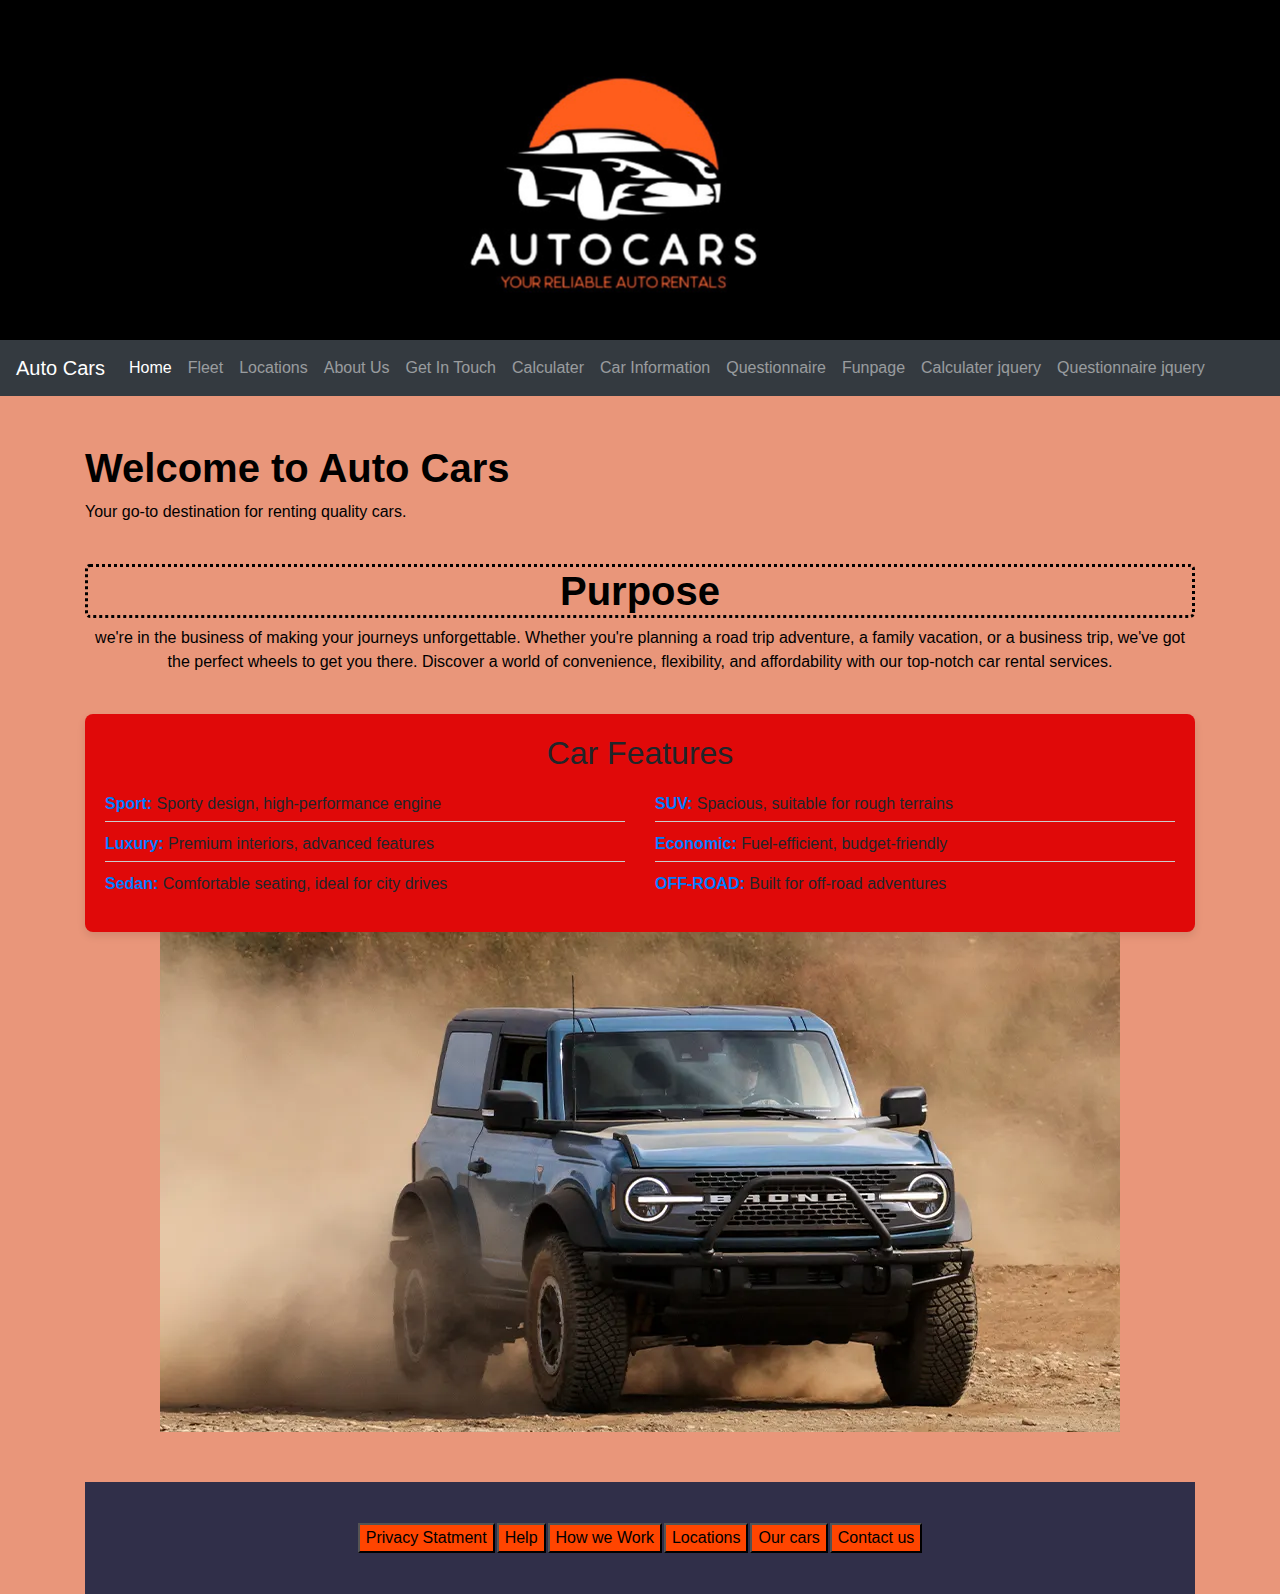
<file: Index.html>
<!DOCTYPE html>
<html lang="en">
<head>
    <meta charset="UTF-8">
    <meta name="viewport" content="width=device-width, initial-scale=1.0">
    <title>Auto Cars</title>
    <link href="https://cdn.jsdelivr.net/npm/bootstrap@5.2.3/dist/css/bootstrap.min.css" rel="stylesheet">
<script src="https://cdn.jsdelivr.net/npm/bootstrap@5.2.3/dist/js/bootstrap.bundle.min.js"></script>

    <link rel="stylesheet" href="https://stackpath.bootstrapcdn.com/bootstrap/4.5.2/css/bootstrap.min.css">
    <!-- Add your custom CSS file if needed -->
    <link rel="stylesheet" href="styles.css">
</head>
<style>
  a:link {color: green;}
  a:visited {color: blue;}
  a:hover {color: red;}
  a:active {color: yellow;}

  .img-container {
      align-content: center;
      padding: 170px;
      background-position: center;
      background-repeat: no-repeat;
      transition: background-image 1s ease-in-out;
  }
  .img-container1 {
      align-content: center;
      width: auto;
      height: 500px;
      background-position: center;
      background-repeat: no-repeat;
      transition: background-image 1s ease-in-out;
  }
</style>


<body>
    
    <div class="img-container" 
    style="align-content: center; background-image:url(lo.jpg); padding: 170px; background-position: center;background-repeat: no-repeat;">
    </div>

  <nav class="navbar navbar-expand-lg navbar-dark bg-dark">
    <a class="navbar-brand" href="index.html">Auto Cars</a>
    <button class="navbar-toggler" type="button" data-toggle="collapse" data-target="#navbarNav" aria-controls="navbarNav" aria-expanded="false" aria-label="Toggle navigation">
      <span class="navbar-toggler-icon"></span>
    </button>
    <div class="collapse navbar-collapse" id="navbarNav">
      <ul class="navbar-nav">
        <li class="nav-item active">
            <a class="nav-link" href="index.html">Home</a>
        </li>
        <li class="nav-item">
          <a class="nav-link" href="cars.html">Fleet</a>
        </li>
        <li class="nav-item">
          <a class="nav-link" href="services.html">Locations</a>
        </li>
        <li class="nav-item">
          <a class="nav-link" href="About.html">About Us</a>
        </li>
        <li class="nav-item">
          <a class="nav-link" href="contact.html">Get In Touch</a></li>
        <li class="nav-item">
            <a class="nav-link" href="calculater.html">Calculater</a></li>
            <li class="nav-item">
              <a class="nav-link" href="Information.html">Car Information</a></li>
              <li class="nav-item">
                <a class="nav-link" href="questionnaire.html">Questionnaire</a></li>
                <li class="nav-item">
                  <a class="nav-link" href="funpage.html">Funpage</a></li>
                  <li class="nav-item">
                    <a class="nav-link" href="calculater_jquery.html">Calculater jquery</a></li>
                    <li class="nav-item">
                      <a class="nav-link" href="questionnaire_jquery.html">Questionnaire jquery</a></li>

                
      </ul>
    </div>
  </nav>
  

  <div class="container mt-5">
    <h1>Welcome to Auto Cars</h1>
    <p>Your go-to destination for renting quality cars.</p>
    <!-- Add more content as needed -->
      <br />

    <h1 style="text-align: center; border: 1px solid #ccc;
    border-radius: 5px; border-color: blue; border: dotted;">Purpose</h1>
    <p style="text-align: center;"> we're in the business of making your journeys unforgettable. Whether you're planning a road trip adventure, 
        a family vacation, or a business trip, we've got the perfect wheels to get you there. Discover a world of convenience, flexibility, and affordability with our top-notch car rental services. 
    </p>
    
<!-- Car Features Section -->
<div class="car-features">
  <h2>Car Features</h2>
  <div class="row">
      <div class="col-md-6">
          <ul>
              <li><strong>Sport:</strong> Sporty design, high-performance engine</li>
              <li><strong>Luxury:</strong> Premium interiors, advanced features</li>
              <li><strong>Sedan:</strong> Comfortable seating, ideal for city drives</li>
          </ul>
      </div>
      <div class="col-md-6">
          <ul>
              <li><strong>SUV:</strong> Spacious, suitable for rough terrains</li>
              <li><strong>Economic:</strong> Fuel-efficient, budget-friendly</li>
              <li><strong>OFF-ROAD:</strong> Built for off-road adventures</li>
          </ul>
      </div>
  </div>
</div>
<div class="img-container1"
  style="align-content: center; background-image:url(off-road.webp); padding: 170px; background-position: center;background-repeat: no-repeat;">
</div>
<script>

  document.addEventListener("DOMContentLoaded", function () {
      var imageContainer = document.querySelector(".img-container1");
      var images = ["back.jpg", "sport.jpg", "pop.webp"];
      var currentIndex = 0;

      function changeBackgroundImage() {
          currentIndex = (currentIndex + 1) % images.length;
          var imageUrl = images[currentIndex];
          imageContainer.style.backgroundImage = "url(" + imageUrl + ")";
      }

      setInterval(changeBackgroundImage, 5000); // Change image every 5 seconds (adjust as needed)
  });
</script>


    <footer class="footer">
      <table cellspacing="50">
        <tr >
            <td ><input  style="color: black; background-color: orangered;" type="button" value="Privacy Statment"></button></td>
            <td><input  style="color: black; background-color: orangered;" type="button"  value="Help"></button></td>
            <td><input  style="color: black; background-color: orangered;" type="button"  value="How we Work"></button></td>
        
            <td><input  style="color: black; background-color: orangered;" type="button" value="Locations"></button></td>
            <td><input  style="color: black; background-color: orangered;" type="button" value="Our cars"></button></td>
            <td><input  style="color: black; background-color: orangered;" type="button" value="Contact us"></button></td>
        </tr>
    </table>
</footer>


</body>
</html>
</file>
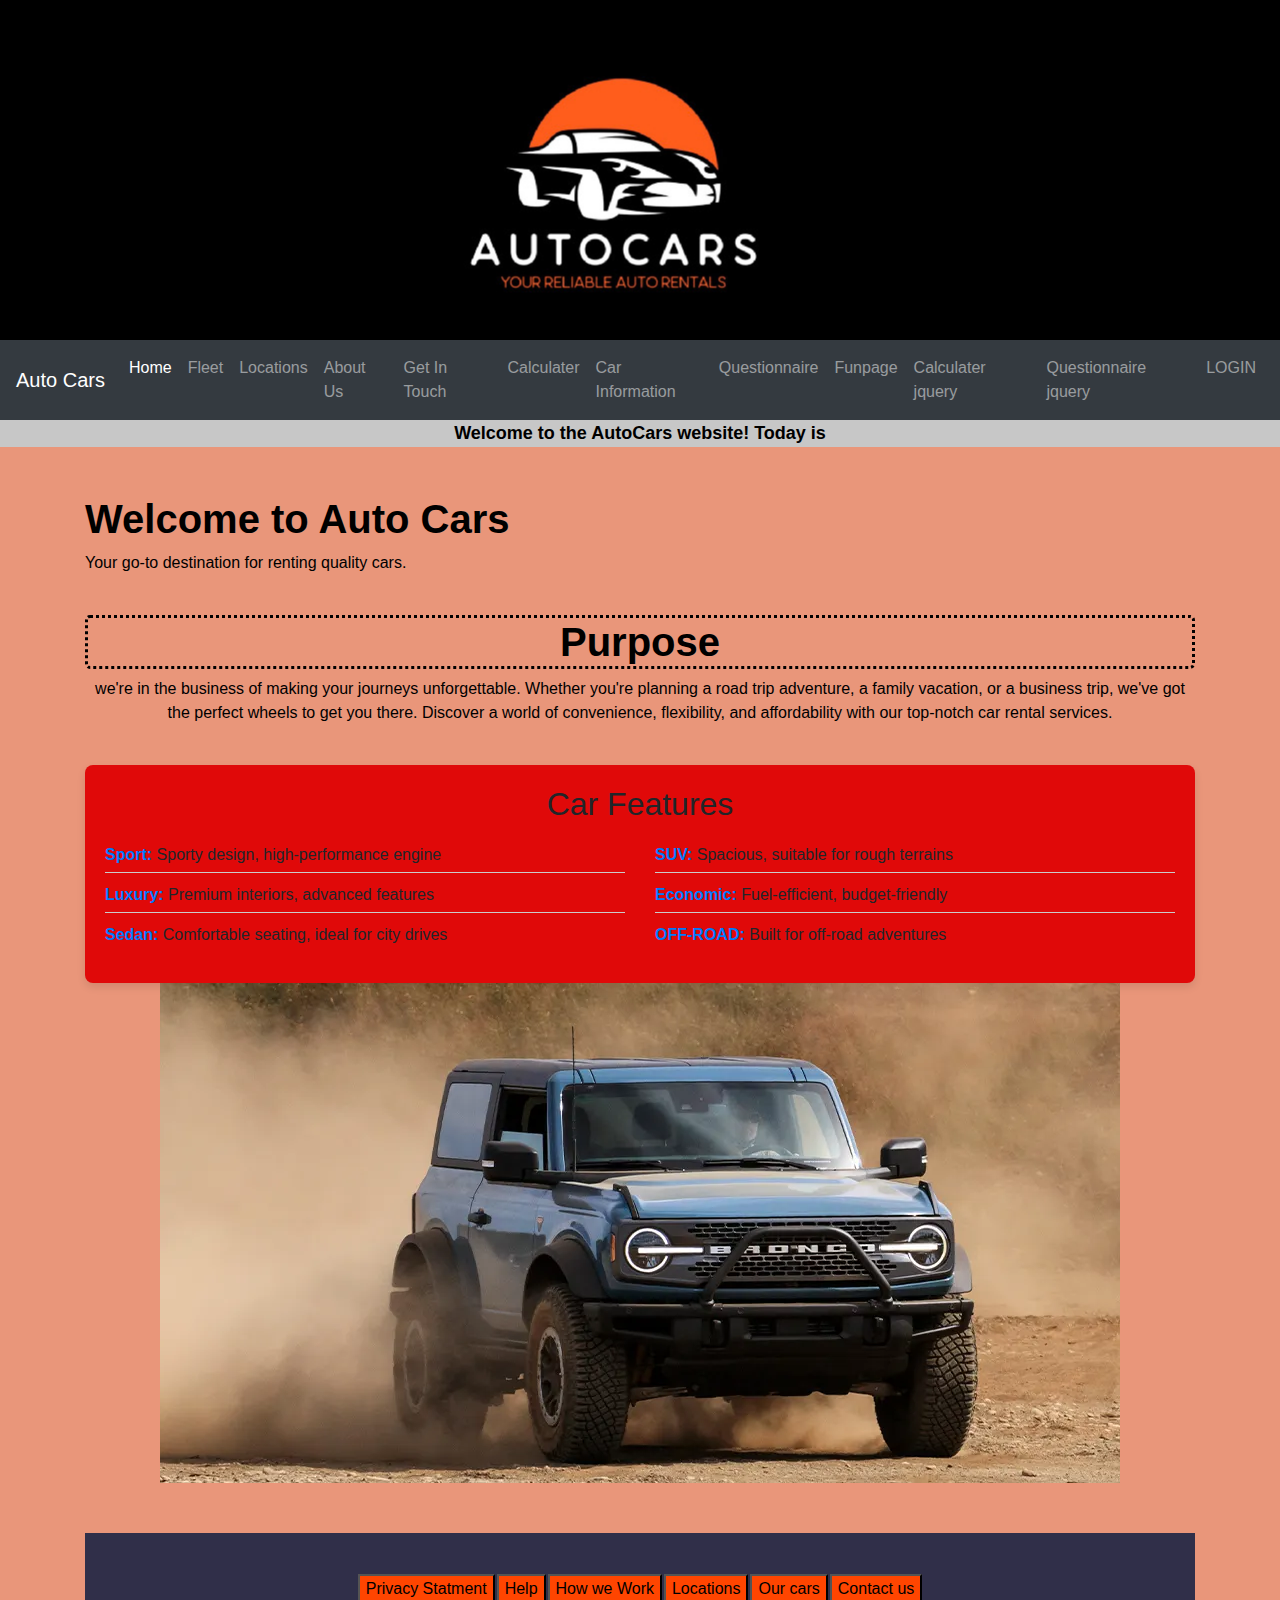
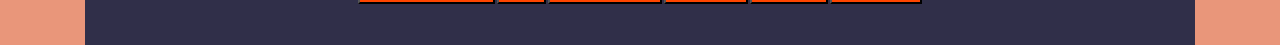
<file: index.html>
<!DOCTYPE html>
<html lang="en">
<head>
    <meta charset="UTF-8">
    <meta name="viewport" content="width=device-width, initial-scale=1.0">
    <title>Auto Cars</title>
    <link href="https://cdn.jsdelivr.net/npm/bootstrap@5.2.3/dist/css/bootstrap.min.css" rel="stylesheet">
<script src="https://cdn.jsdelivr.net/npm/bootstrap@5.2.3/dist/js/bootstrap.bundle.min.js"></script>

    <link rel="stylesheet" href="https://stackpath.bootstrapcdn.com/bootstrap/4.5.2/css/bootstrap.min.css">
    <!-- Add your custom CSS file if needed -->
    <link rel="stylesheet" href="styles.css">
</head>
<style>
  .banner {
      background-color: #c7c7c7; /* Set the background color */
      color: #000000; /* Set the text color */
      
      text-align: center; /* Center-align text */
      font-size: 18px; /* Set the font size */
      font-weight: bold; /* Set font weight to bold */
      position: relative;
      
      animation: moveLeft 16s linear infinite; /* Set the animation properties */
    }
    
    @keyframes moveLeft {
      0% {
        transform: translateX(-100%);
      }
      100% {
        transform: translateX(100%);
      }
    }
  a:link {color: green;}
  a:visited {color: blue;}
  a:hover {color: red;}
  a:active {color: yellow;}

  .img-container {
      align-content: center;
      padding: 170px;
      background-position: center;
      background-repeat: no-repeat;
      transition: background-image 1s ease-in-out;
  }
  .img-container1 {
      align-content: center;
      width: auto;
      height: 500px;
      background-position: center;
      background-repeat: no-repeat;
      transition: background-image 1s ease-in-out;
  }
</style>


<body>
    
    <div class="img-container" 
    style="align-content: center; background-image:url(lo.jpg); padding: 170px; background-position: center;background-repeat: no-repeat;">
    </div>

  <nav class="navbar navbar-expand-lg navbar-dark bg-dark">
    <a class="navbar-brand" href="index.html">Auto Cars</a>
    <button class="navbar-toggler" type="button" data-toggle="collapse" data-target="#navbarNav" aria-controls="navbarNav" aria-expanded="false" aria-label="Toggle navigation">
      <span class="navbar-toggler-icon"></span>
    </button>
    <div class="collapse navbar-collapse" id="navbarNav">
      <ul class="navbar-nav">
        <li class="nav-item active">
            <a class="nav-link" href="index.html">Home</a>
        </li>
        <li class="nav-item">
          <a class="nav-link" href="cars.html">Fleet</a>
        </li>
        <li class="nav-item">
          <a class="nav-link" href="services.html">Locations</a>
        </li>
        <li class="nav-item">
          <a class="nav-link" href="about.html">About Us</a>
        </li>
        <li class="nav-item">
          <a class="nav-link" href="contact.html">Get In Touch</a></li>
        <li class="nav-item">
            <a class="nav-link" href="calculater.html">Calculater</a></li>
            <li class="nav-item">
              <a class="nav-link" href="Information.html">Car Information</a></li>
              <li class="nav-item">
                <a class="nav-link" href="questionnaire.html">Questionnaire</a></li>
                <li class="nav-item">
                  <a class="nav-link" href="funpage.html">Funpage</a></li>
                  <li class="nav-item">
                    <a class="nav-link" href="calculater_jquery.html">Calculater jquery</a></li>
                    <li class="nav-item">
                      <a class="nav-link" href="questionnaire_jquery.html">Questionnaire jquery</a></li>
                                  <li class="nav-item">
                          <a class="nav-link" href="login.html">LOGIN</a></li>

                
      </ul>
    </div>
  </nav>

  <div class="banner" id="bannerText">
    Welcome to the AutoCars website! Today is <span id="datetime" ></span>
  </div>
  

  <div class="container mt-5">
    <h1>Welcome to Auto Cars</h1>
    <p>Your go-to destination for renting quality cars.</p>
    <!-- Add more content as needed -->
      <br />

    <h1 style="text-align: center; border: 1px solid #ccc;
    border-radius: 5px; border-color: blue; border: dotted;">Purpose</h1>
    <p style="text-align: center;"> we're in the business of making your journeys unforgettable. Whether you're planning a road trip adventure, 
        a family vacation, or a business trip, we've got the perfect wheels to get you there. Discover a world of convenience, flexibility, and affordability with our top-notch car rental services. 
    </p>
    
<!-- Car Features Section -->
<div class="car-features">
  <h2>Car Features</h2>
  <div class="row">
      <div class="col-md-6">
          <ul>
              <li><strong>Sport:</strong> Sporty design, high-performance engine</li>
              <li><strong>Luxury:</strong> Premium interiors, advanced features</li>
              <li><strong>Sedan:</strong> Comfortable seating, ideal for city drives</li>
          </ul>
      </div>
      <div class="col-md-6">
          <ul>
              <li><strong>SUV:</strong> Spacious, suitable for rough terrains</li>
              <li><strong>Economic:</strong> Fuel-efficient, budget-friendly</li>
              <li><strong>OFF-ROAD:</strong> Built for off-road adventures</li>
          </ul>
      </div>
  </div>
</div>
<div class="img-container1"
  style="align-content: center; background-image:url(off-road.webp); padding: 170px; background-position: center;background-repeat: no-repeat;">
</div>
<script>


  // Function to update current date and time
  function updateDateTime() {
        // create a new Date object
        const now = new Date();

        
        const currentDateTime = now.toLocaleString();

        
        document.querySelector('#datetime').textContent = currentDateTime;
      }

      
      setInterval(updateDateTime, 1000);


  document.addEventListener("DOMContentLoaded", function () {
      var imageContainer = document.querySelector(".img-container1");
      var images = ["back.jpg", "sport.jpg", "pop.webp"];
      var currentIndex = 0;

      function changeBackgroundImage() {
          currentIndex = (currentIndex + 1) % images.length;
          var imageUrl = images[currentIndex];
          imageContainer.style.backgroundImage = "url(" + imageUrl + ")";
      }

      setInterval(changeBackgroundImage, 5000); // Change image every 5 seconds (adjust as needed)
  });
</script>


    <footer class="footer">
      <table cellspacing="50">
        <tr >
            <td ><input  style="color: black; background-color: orangered;" type="button" value="Privacy Statment"></button></td>
            <td><input  style="color: black; background-color: orangered;" type="button"  value="Help"></button></td>
            <td><input  style="color: black; background-color: orangered;" type="button"  value="How we Work"></button></td>
        
            <td><input  style="color: black; background-color: orangered;" type="button" value="Locations"></button></td>
            <td><input  style="color: black; background-color: orangered;" type="button" value="Our cars"></button></td>
            <td><input  style="color: black; background-color: orangered;" type="button" value="Contact us"></button></td>
        </tr>
    </table>
</footer>


</body>
</html>
</file>
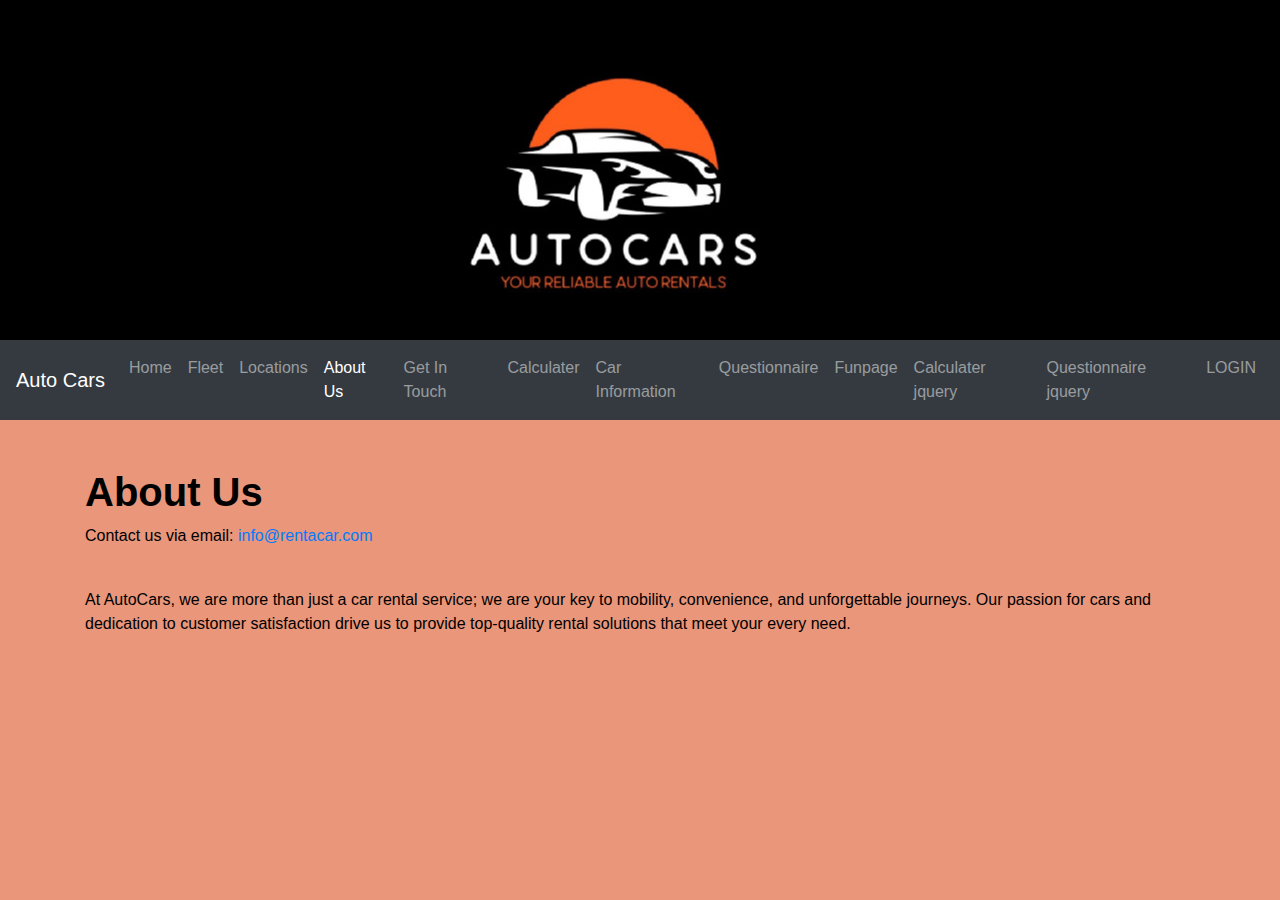
<file: about.html>
<!DOCTYPE html>
<html lang="en">
<head>
  <meta charset="UTF-8">
  <meta name="viewport" content="width=device-width, initial-scale=1.0">
  <title>Auto Cars</title>
  <link href="https://cdn.jsdelivr.net/npm/bootstrap@5.2.3/dist/css/bootstrap.min.css" rel="stylesheet">
  <script src="https://cdn.jsdelivr.net/npm/bootstrap@5.2.3/dist/js/bootstrap.bundle.min.js"></script>
  <link rel="stylesheet" href="https://stackpath.bootstrapcdn.com/bootstrap/4.5.2/css/bootstrap.min.css">
  <!-- Add your custom CSS file if needed -->
  <link rel="stylesheet" href="styles.css">
  
</head>
<body>

  <div class="img-container" 
  style="align-content: center; background-image:url(lo.jpg); padding: 170px; background-position: center;background-repeat: no-repeat;">
  </div>

<nav class="navbar navbar-expand-lg navbar-dark bg-dark">
  <a class="navbar-brand" href="index.html">Auto Cars</a>
  <button class="navbar-toggler" type="button" data-toggle="collapse" data-target="#navbarNav" aria-controls="navbarNav" aria-expanded="false" aria-label="Toggle navigation">
    <span class="navbar-toggler-icon"></span>
  </button>
  <div class="collapse navbar-collapse" id="navbarNav">
    <ul class="navbar-nav">
      <li class="nav-item ">
          <a class="nav-link" href="index.html">Home</a>
      </li>
      <li class="nav-item">
        <a class="nav-link" href="cars.html">Fleet</a>
      </li>
      <li class="nav-item">
        <a class="nav-link" href="services.html">Locations</a>
      </li>
          <li class="nav-item active">
              <a class="nav-link" href="about.html">About Us</a>
          </li>
        <li class="nav-item">
          <a class="nav-link" href="contact.html">Get In Touch</a></li>
        <li class="nav-item">
            <a class="nav-link" href="calculater.html">Calculater</a></li>
            <li class="nav-item">
              <a class="nav-link" href="Information.html">Car Information</a></li>
              <li class="nav-item">
                <a class="nav-link" href="questionnaire.html">Questionnaire</a></li>
                <li class="nav-item">
                  <a class="nav-link" href="funpage.html">Funpage</a></li>
                  <li class="nav-item">
                    <a class="nav-link" href="calculater_jquery.html">Calculater jquery</a></li>
                    <li class="nav-item">
                      <a class="nav-link" href="questionnaire_jquery.html">Questionnaire jquery</a></li>
                        <li class="nav-item">
                          <a class="nav-link" href="login.html">LOGIN</a></li>

    </ul>
  </div>
</nav>

  <div class="container mt-5">
    <!-- Content specific to the page -->
    <h1>About Us</h1> 
    <p>Contact us via email: <a href="mailto:info@rentacar.com">info@rentacar.com</a></p>
    <br />
      <p>At AutoCars, we are more than just a car rental service; we are your key to mobility, convenience, and unforgettable journeys. 
          Our passion for cars and dedication to customer satisfaction drive us to provide top-quality rental solutions that meet your every need.
        </p>

  </div>

</body>
</html>
</file>
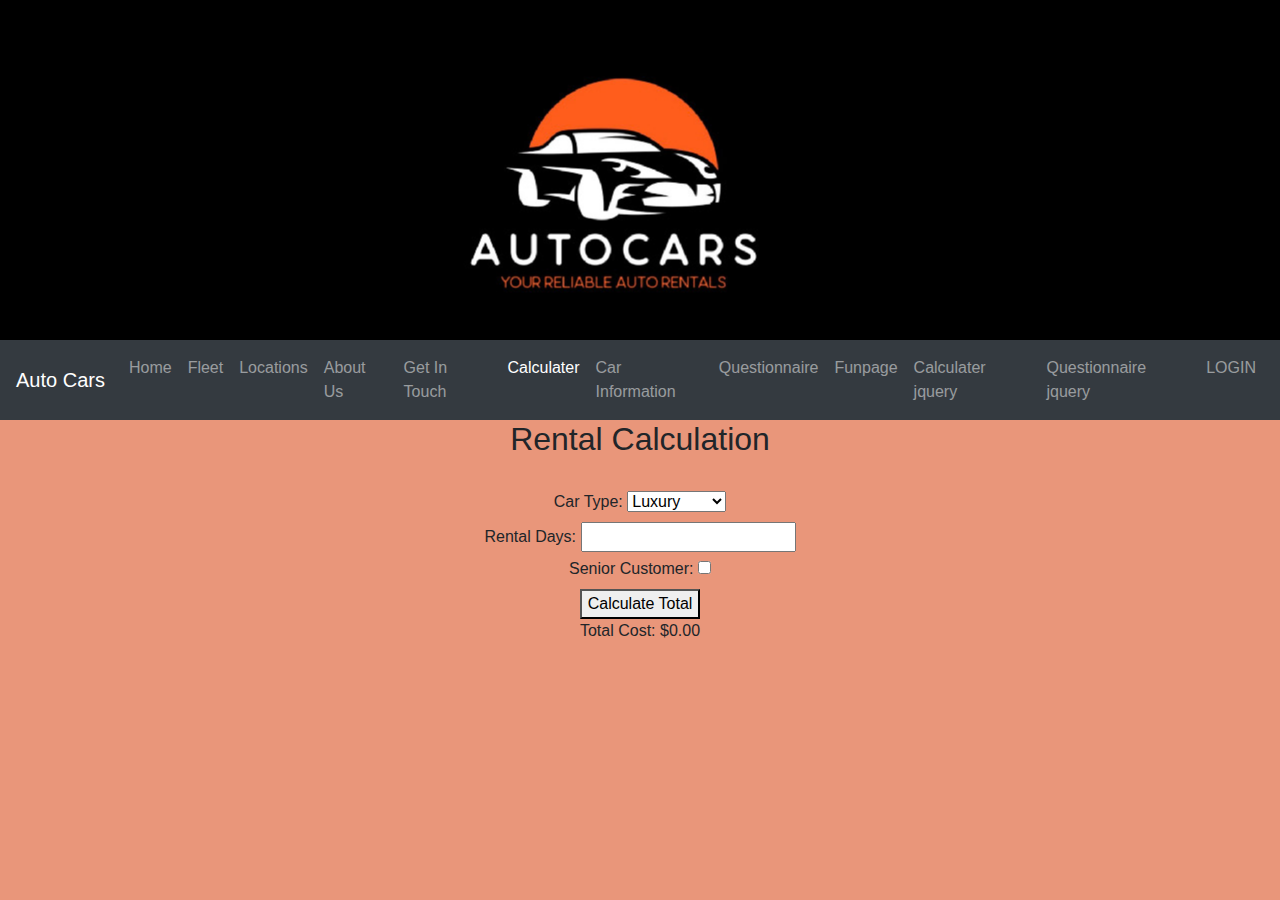
<file: calculater.html>
<!DOCTYPE html>
<html lang="en">
<head>
    <meta charset="UTF-8">
    <meta name="viewport" content="width=device-width, initial-scale=1.0">
    <title>Rental Calculation</title>
    <link href="https://cdn.jsdelivr.net/npm/bootstrap@5.2.3/dist/css/bootstrap.min.css" rel="stylesheet">
<script src="https://cdn.jsdelivr.net/npm/bootstrap@5.2.3/dist/js/bootstrap.bundle.min.js"></script>

    <link rel="stylesheet" href="https://stackpath.bootstrapcdn.com/bootstrap/4.5.2/css/bootstrap.min.css">
    <link rel="stylesheet" type="text/css" href="calculater.css">
    <script src="calculater.js" defer></script>
</head>
<body style="background-color: darksalmon;">
 <div class="img-container" 
    style="align-content: center; background-image:url(lo.jpg); padding: 170px; background-position: center;background-repeat: no-repeat;">
    </div>

    <nav class="navbar navbar-expand-lg navbar-dark bg-dark">
      <a class="navbar-brand" href="index.html">Auto Cars</a>
      <button class="navbar-toggler" type="button" data-toggle="collapse" data-target="#navbarNav" aria-controls="navbarNav" aria-expanded="false" aria-label="Toggle navigation">
        <span class="navbar-toggler-icon"></span>
      </button>
      <div class="collapse navbar-collapse" id="navbarNav">
        <ul class="navbar-nav">
          <li class="nav-item ">
              <a class="nav-link" href="index.html">Home</a>
          </li>
          <li class="nav-item">
            <a class="nav-link" href="cars.html">Fleet</a>
          </li>
          <li class="nav-item">
            <a class="nav-link" href="services.html">Locations</a>
          </li>
          <li class="nav-item">
            <a class="nav-link" href="about.html">About Us</a>
          </li>
          <li class="nav-item">
            <a class="nav-link" href="contact.html">Get In Touch</a></li>
          <li class="nav-item">
              <a class="nav-link active" href="calculater.html">Calculater</a></li>
              <li class="nav-item">
                <a class="nav-link" href="Information.html">Car Information</a></li>
                <li class="nav-item">
                  <a class="nav-link" href="questionnaire.html">Questionnaire</a></li>
                  <li class="nav-item">
                    <a class="nav-link" href="funpage.html">Funpage</a></li>
                    <li class="nav-item">
                      <a class="nav-link" href="calculater_jquery.html">Calculater jquery</a></li>
                      <li class="nav-item">
                        <a class="nav-link" href="questionnaire_jquery.html">Questionnaire jquery</a></li>
                                    <li class="nav-item">
                          <a class="nav-link" href="login.html">LOGIN</a></li>
        
        </ul>
      </div>
    </nav>
    <div class="container">
        <center><h2>Rental Calculation</h2><br>
        <form id="rentalForm">
            <label for="carType">Car Type:</label>
            <select id="carType" required>
              <option value="Luxury">Luxury</option>
              <option value="sedan">Sedan</option>
              <option value="suv">SUV</option>
              <option value="Economic">Economic</option>
              <option value="Off_Roads">Off_Roads</option>
              <option value="sports">sports</option>
            </select><br>

            <label for="rentalDays">Rental Days:</label>
            <input type="number" id="rentalDays" required><br>

            <label for="seniorCustomer">Senior Customer:</label>
            <input type="checkbox" id="seniorCustomer"><br>

            <button type="button" onclick="calculateTotal()">Calculate Total</button>

            <p id="totalCost">Total Cost: $0.00</p>
        </form></center>
    </div>

</body>
</html>
</file>
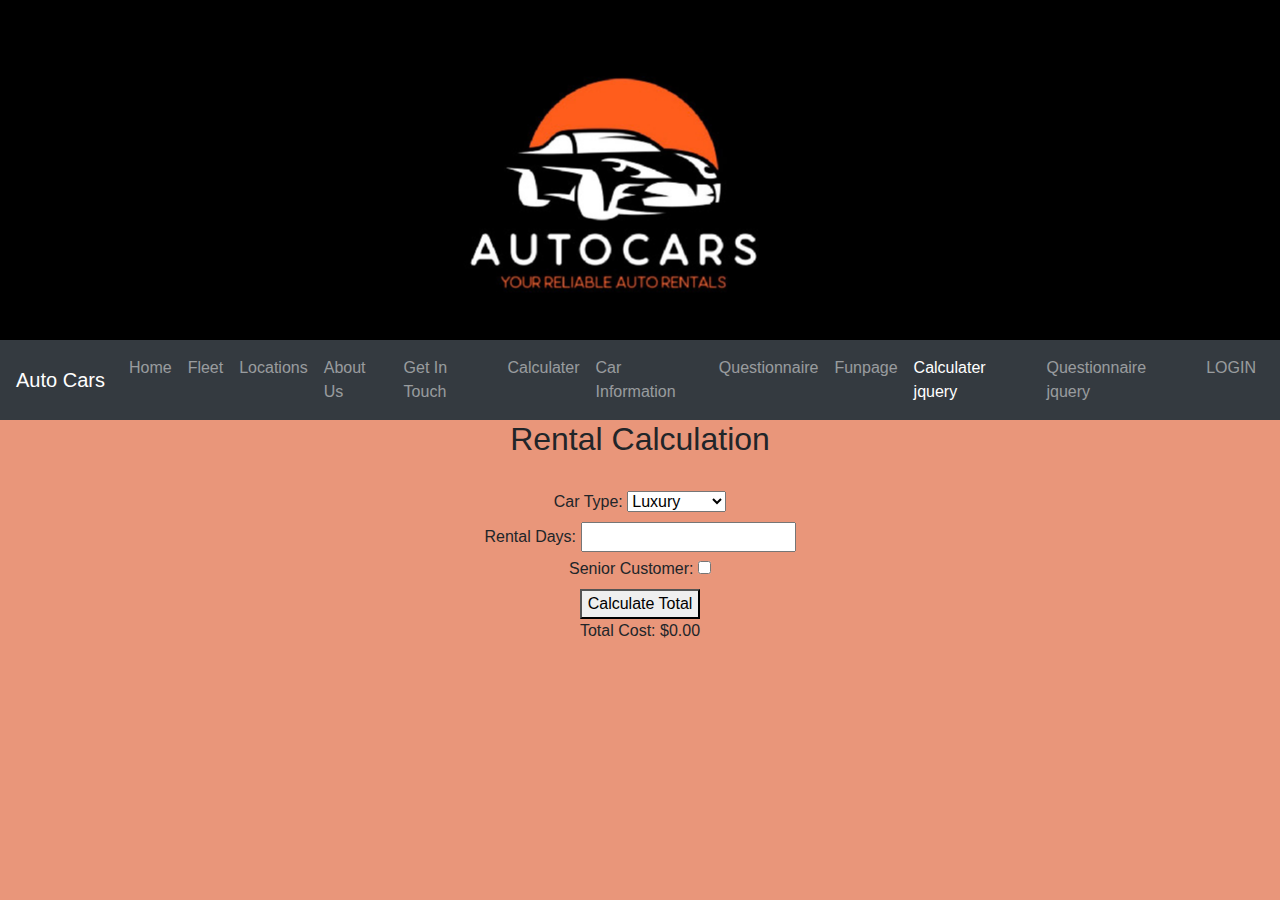
<file: calculater_jquery.html>
<!DOCTYPE html>
<html lang="en">
<head>
    <meta charset="UTF-8">
    <meta name="viewport" content="width=device-width, initial-scale=1.0">
    <title>Rental Calculation</title>
    <link href="https://cdn.jsdelivr.net/npm/bootstrap@5.2.3/dist/css/bootstrap.min.css" rel="stylesheet">
<script src="https://cdn.jsdelivr.net/npm/bootstrap@5.2.3/dist/js/bootstrap.bundle.min.js"></script>
<script src="https://code.jquery.com/jquery-3.6.4.min.js"></script>
    <link rel="stylesheet" href="https://stackpath.bootstrapcdn.com/bootstrap/4.5.2/css/bootstrap.min.css">
    <link rel="stylesheet" type="text/css" href="calculater.css">
    <script src="calculater_jquery.js" defer></script>
</head>
<body style="background-color: darksalmon;">
 <div class="img-container" 
    style="align-content: center; background-image:url(lo.jpg); padding: 170px; background-position: center;background-repeat: no-repeat;">
    </div>

    <nav class="navbar navbar-expand-lg navbar-dark bg-dark">
      <a class="navbar-brand" href="index.html">Auto Cars</a>
      <button class="navbar-toggler" type="button" data-toggle="collapse" data-target="#navbarNav" aria-controls="navbarNav" aria-expanded="false" aria-label="Toggle navigation">
        <span class="navbar-toggler-icon"></span>
      </button>
      <div class="collapse navbar-collapse" id="navbarNav">
        <ul class="navbar-nav">
          <li class="nav-item ">
              <a class="nav-link" href="index.html">Home</a>
          </li>
          <li class="nav-item">
            <a class="nav-link" href="cars.html">Fleet</a>
          </li>
          <li class="nav-item">
            <a class="nav-link" href="services.html">Locations</a>
          </li>
          <li class="nav-item">
            <a class="nav-link" href="about.html">About Us</a>
          </li>
          <li class="nav-item">
            <a class="nav-link" href="contact.html">Get In Touch</a></li>
          <li class="nav-item">
              <a class="nav-link" href="calculater.html">Calculater</a></li>
              <li class="nav-item">
                <a class="nav-link" href="Information.html">Car Information</a></li>
                <li class="nav-item">
                  <a class="nav-link" href="questionnaire.html">Questionnaire</a></li>
                  <li class="nav-item">
                    <a class="nav-link" href="funpage.html">Funpage</a></li>
                    <li class="nav-item">
                      <a class="nav-link active" href="calculater_jquery.html">Calculater jquery</a></li>
                      <li class="nav-item">
                        <a class="nav-link" href="questionnaire_jquery.html">Questionnaire jquery</a></li>
                                    <li class="nav-item">
                          <a class="nav-link" href="login.html">LOGIN</a></li>
  
        </ul>
      </div>
    </nav>
    <div class="container">
        <center><h2>Rental Calculation</h2><br>
        <form id="rentalForm">
            <label for="carType">Car Type:</label>
            <select id="carType" required>
              <option value="Luxury">Luxury</option>
              <option value="sedan">Sedan</option>
              <option value="suv">SUV</option>
              <option value="Economic">Economic</option>
              <option value="Off_Roads">Off_Roads</option>
              <option value="sports">sports</option>
            </select><br>

            <label for="rentalDays">Rental Days:</label>
            <input type="number" id="rentalDays" required><br>

            <label for="seniorCustomer">Senior Customer:</label>
            <input type="checkbox" id="seniorCustomer"><br>
       
        <button type="button" id="calculateButton">Calculate Total</button>

            <p id="totalCost">Total Cost: $0.00</p>
        </form></center>
    </div>

</body>
</html>
</file>
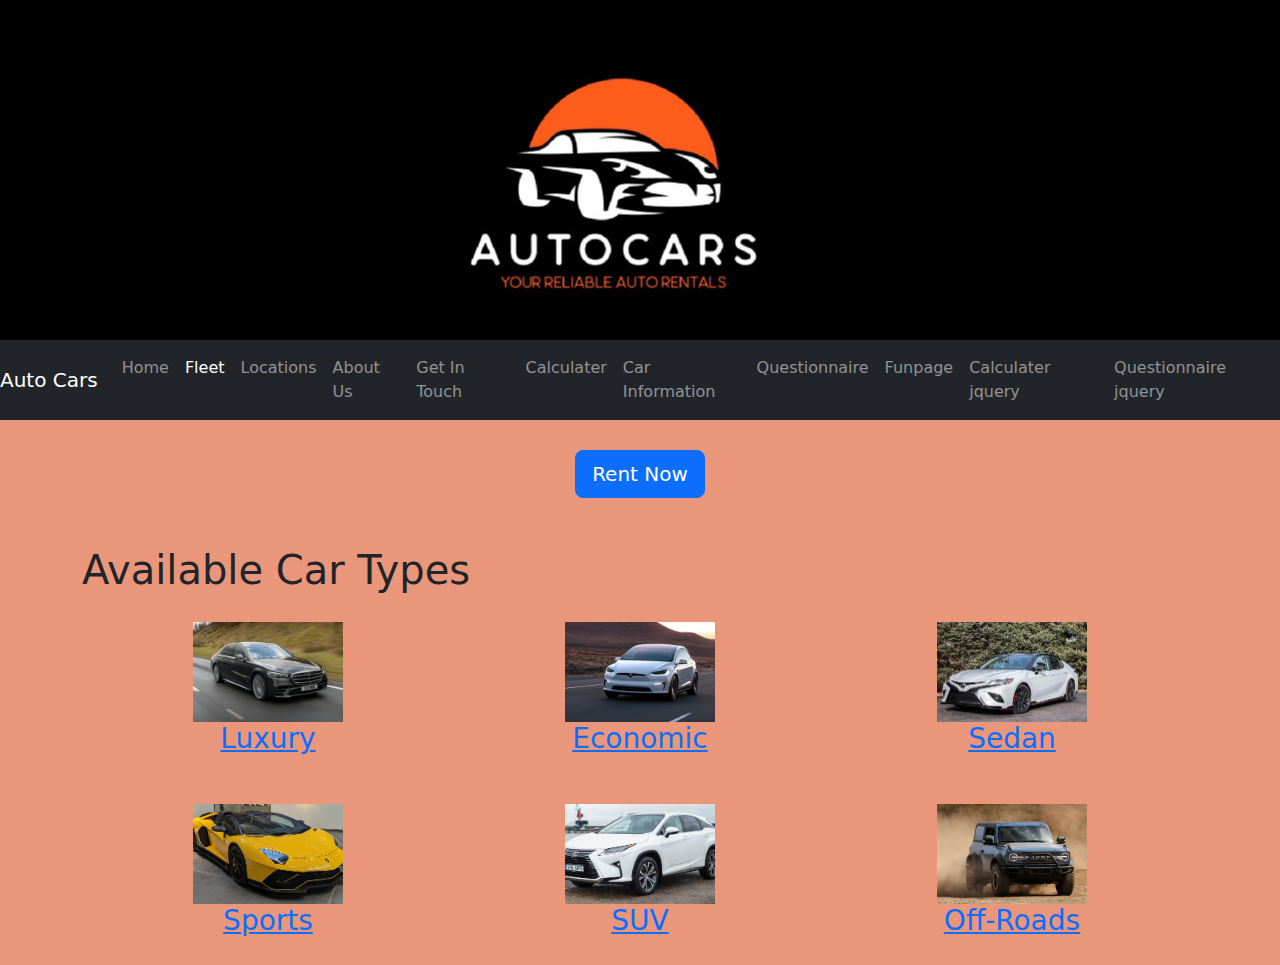
<file: cars.html>
<!DOCTYPE html>
<html lang="en">
<head>
    <meta charset="UTF-8">
    <meta name="viewport" content="width=device-width, initial-scale=1.0">
    <title>Auto Cars</title>
    <link rel="stylesheet" href="https://stackpath.bootstrapcdn.com/bootstrap/4.5.2/css/bootstrap.min.css">
    <link href="https://cdn.jsdelivr.net/npm/bootstrap@5.2.3/dist/css/bootstrap.min.css" rel="stylesheet">
<script src="https://cdn.jsdelivr.net/npm/bootstrap@5.2.3/dist/js/bootstrap.bundle.min.js"></script>

    <!-- Add your custom CSS file if needed -->
    <style>
      /* Style to set a fixed size for the images */
      .car-image {
          width: 150px; /* Adjust as needed */
          height: 100px; /* Adjust as needed */
          object-fit: cover;
          border: thick;
      }

      /* Custom background colors for table cells */
      .car-type {
          background-image: brown; /* Adjust as needed */
          padding: 20px;
          text-align: center;
      }

      /* Adjustments for table layout */
      .car-table {
          width: 100%;
      }

      .car-table td {
          width: 33%; /* Equal width for each column */
      }
      /* Rent Now button style */
      .rent-now {
            text-align: center;
            margin-top: 30px;
        }
  </style>
</head>
<body style="background-color: darksalmon;">

  <div class="img-container" style="align-content: center; background-image:url(lo.jpg); padding: 170px; background-position: center;background-repeat: no-repeat;">
  </div>
  
  <nav class="navbar navbar-expand-lg navbar-dark bg-dark">
      <a class="navbar-brand" href="index.html">Auto Cars</a>
      <button class="navbar-toggler" type="button" data-toggle="collapse" data-target="#navbarNav" aria-controls="navbarNav" aria-expanded="false" aria-label="Toggle navigation">
          <span class="navbar-toggler-icon"></span>
      </button>
      <div class="collapse navbar-collapse" id="navbarNav">
          <ul class="navbar-nav">
              <li class="nav-item ">
                  <a class="nav-link" href="index.html">Home</a>
              </li>
                  <li class="nav-item active">
                      <a class="nav-link" href="cars.html">Fleet</a>
                  </li>
              <li class="nav-item">
                  <a class="nav-link" href="services.html">Locations</a>
              </li>
              <li class="nav-item">
                  <a class="nav-link" href="About.html">About Us</a>
              </li>
              <li class="nav-item">
                <a class="nav-link" href="contact.html">Get In Touch</a></li>
              <li class="nav-item">
                  <a class="nav-link" href="calculater.html">Calculater</a></li>
                  <li class="nav-item">
                    <a class="nav-link" href="Information.html">Car Information</a></li>
                    <li class="nav-item">
                      <a class="nav-link" href="questionnaire.html">Questionnaire</a></li>
                      <li class="nav-item">
                        <a class="nav-link" href="funpage.html">Funpage</a></li>
                        <li class="nav-item">
                            <a class="nav-link" href="calculater_jquery.html">Calculater jquery</a></li>
                            <li class="nav-item">
                              <a class="nav-link" href="questionnaire_jquery.html">Questionnaire jquery</a></li>
        
          </ul>
      </div>
  </nav>

      <!-- Rent Now button -->
      <div class="rent-now">
        <button type="button" class="btn btn-primary btn-lg" id="clc">Rent Now</button>
    </div>
    <!-- Add more content as needed -->
</div>
  
  <div class="container mt-5">
      <h1>Available Car Types</h1>
      <table class="car-table">
          <tr>
              <td class="car-type">
                  <a href="#" id="luxuryCarLink">
                      <img src="luxury.webp" alt="Luxury Car" class="car-image">
                      <h3>Luxury</h3>
                  </a>
              </td>
              <td class="car-type">
                  <a href="#" id="economicCarLink">
                      <img src="Electronic.jpg" alt="Economic Car" class="car-image">
                      <h3>Economic</h3>
                  </a>
              </td>
              <td class="car-type">
                  <a href="#" id="sedanCarLink">
                      <img src="seadan.webp" alt="Sedan Car" class="car-image">
                      <h3>Sedan</h3>
                  </a>
              </td>
          </tr>
          <tr>
              <td class="car-type">
                  <a href="#" id="sportsCarLink">
                      <img src="sport.jpg" alt="Sports Car" class="car-image">
                      <h3>Sports</h3>
                  </a>
              </td>
              <td class="car-type">
                  <a href="#" id="suvCarLink">
                      <img src="suv.jpg" alt="SUV Car" class="car-image">
                      <h3>SUV</h3>
                  </a>
              </td>
              <td class="car-type">
                  <a href="#" id="offRoadCarLink">
                      <img src="off-road.webp" alt="Off-Road Car" class="car-image">
                      <h3>Off-Roads</h3>
                  </a>
              </td>
          </tr>
          <!-- Add more rows as needed -->
      </table>
      <!-- Add more content as needed -->
  </div>
  <script>
    document.getElementById('clc').addEventListener('click', function() {
      // Redirect to calculater.html
      window.location.href = 'calculater.html';
    });
  </script>

</body>
</html>
</file>
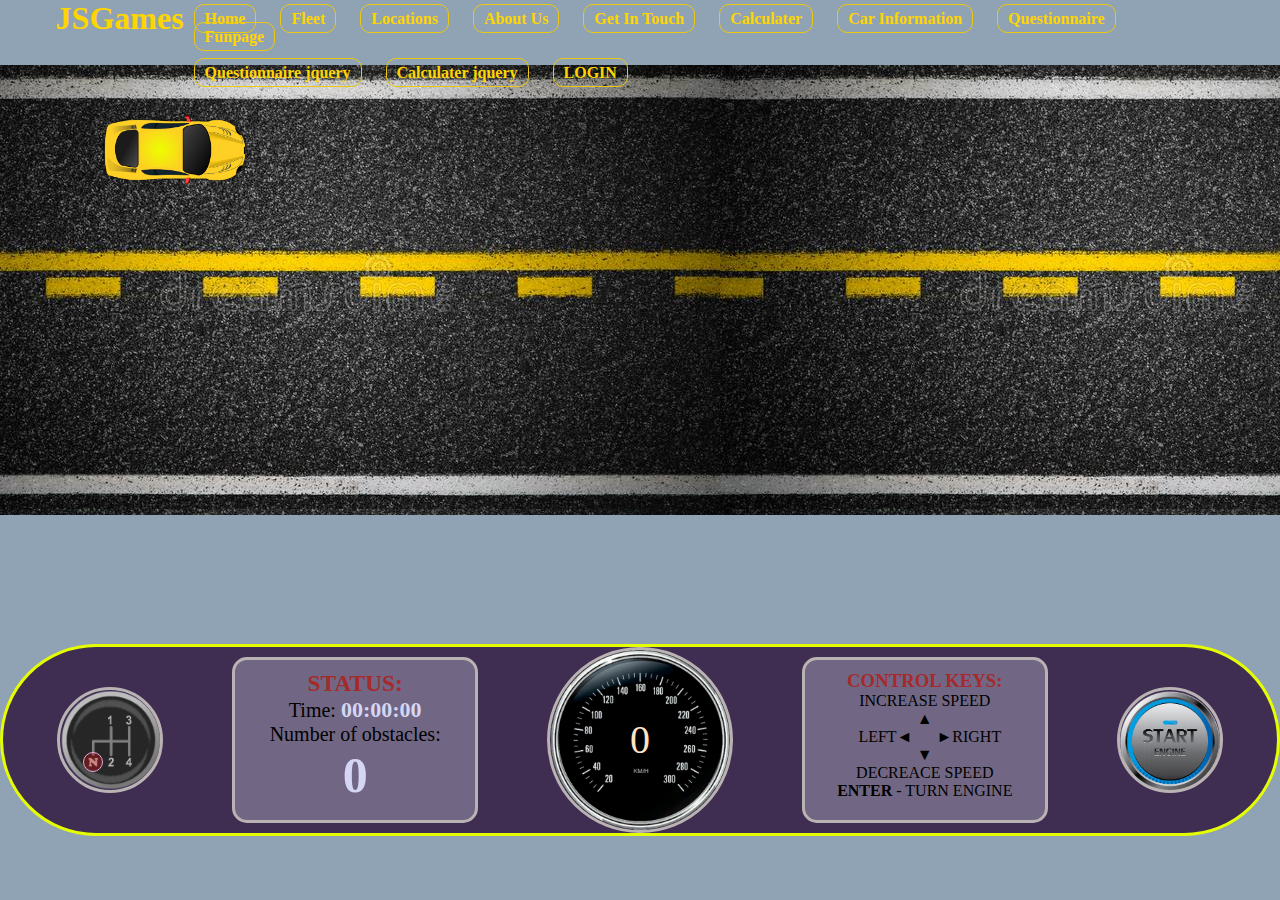
<file: funpage.html>
<!DOCTYPE html>
<html lang="en">
  <head>
    <meta charset="UTF-8" />
    <meta http-equiv="X-UA-Compatible" content="IE=edge" />
    <meta name="viewport" content="width=device-width, initial-scale=1.0" />
    <link rel="stylesheet" href="cars12.css" />
    <title>Funpage</title>
  </head>
  <body>
    <div class="container">
      <header class="header">
        <a class="logo" href="#">JSGames</a>
        <div class="burger__menu"></div>
        <div class="menu__btns">
          <a class="nav-link" href="index.html">Home</a>
          <a class="nav-link" href="cars.html">Fleet</a>
          <a class="nav-link" href="services.html">Locations</a>
          <a class="nav-link" href="About.html">About Us</a>
          <a class="nav-link" href="contact.html">Get In Touch</a>
          <a class="nav-link" href="calculater.html">Calculater</a>
          <a class="nav-link" href="Information.html">Car Information</a>
          <a class="nav-link" href="questionnaire.html">Questionnaire</a>
          <a class="nav-link" href="funpage.html">Funpage</a><br><br>
          <a class="nav-link" href="questionnaire_jquery.html">Questionnaire jquery</a>
          <a class="nav-link" href="calculater_jquery.html">Calculater jquery</a>
                              
                          <a class="nav-link" href="login.html">LOGIN</a>
        </div>
      </header>
      <div class="game">
        <div class="road"></div>
        <div class="rock"></div>
        <div class="car"></div>
      </div>
      <div class="panel">
        <div class="transmission">
          <div class="transmission_show"></div>
        </div>
        <div class="status">
          <h3>STATUS:</h3>
          <p>Time: <span class="time">00:00:00</span></p>
          <p>Number of obstacles:</p>
          <span class="countRock">0</span>
        </div>
        <div class="speed">0</div>
        <div class="direction">
          <h3>CONTROL KEYS:</h3>
          <p>INCREASE SPEED</p>
          <p>&#9650;</p>
          <p class="left_arrow">
            LEFT<span>&#9668;</span>
            <span class="right_arrow">&#9658;</span>RIGHT
          </p>
          <p>&#9660;</p>
          <p>DECREACE SPEED</p>
          <p><b>ENTER</b> - TURN ENGINE</p>
        </div>
        <div class="start"></div>
      </div>
      <div class="start_game"></div>
      <div class="game_over">GAME OVER!!!</div>
    </div>

    <script>
      // Burger-menu

      let burger = document.querySelector('.burger__menu');
      let open = false;

      burger.addEventListener('click', () => {
        if (!open) {
          burger.classList.add('open');
          open = true;
        } else {
          burger.classList.remove('open');
          open = false;
        }
      });

      // Game

      let road = document.querySelector('.road');
      let rock = document.querySelector('.rock');
      let car = document.querySelector('.car');
      let start = document.querySelector('.start');
      let speed = document.querySelector('.speed');
      let transmission = document.querySelector('.transmission_show');
      let statusCountRock = document.querySelector('.countRock');
      let time = document.querySelector('.time');
      let carY = parseInt(getComputedStyle(car).top);
      let carX = parseInt(getComputedStyle(car).left);
      let rockX, roadX, rockY;
      start.addEventListener('click', startGame);
      let countRock = 0;
      let gameOver = document.querySelector('.game_over');

      startRoad();

      function startRoad() {
        rockX = document.documentElement.clientWidth + 80;
        rockY = Math.trunc(Math.random() * 380);
        rock.style.left = rockX + 'px';
        rock.style.top = rockY + 'px';
        road.style.left = '0px';
      }

      function startGame() {
        start.style.backgroundImage = 'url(img/1V5v.gif)';
        let startShow = document.querySelector('.start_game');
        gameOver.style.display = 'none';

        let num = 3;
        setTimeout(() => {
          start.style.backgroundImage = 'url(img/7yPf.gif)';
          startShow.style.display = 'block';
          let count = setInterval(() => {
            if (num > 0) {
              startShow.innerHTML = num;
              num--;
            } else if (num <= 0) {
              startShow.innerHTML = 'GO!!!';
              clearInterval(count);
            }
          }, 500);
        }, 2500);
        setTimeout(() => {
          startShow.style.display = 'none';
          start.style.backgroundImage = 'url(img/EaH.gif)';
          moveRoad();
          playTime(time);
          speed.innerHTML = '30';
          transmission.style.top = '20px';
          transmission.style.left = '40px';
        }, 5000);
      }
      function moveRoad() {
        statusCountRock.innerHTML = countRock;
        roadX = parseInt(getComputedStyle(road).left);
        rockX = parseInt(getComputedStyle(rock).left);
        let move = setInterval(() => {
          road.style.left = (roadX -= 10) + 'px';
          rock.style.left = (rockX -= 10) + 'px';
          if (rockX < -80) {
            clearInterval(move);
            startRoad();
            moveRoad();
          }
          if (
            rockY + 70 >= carY &&
            rockY <= carY + 70 &&
            rockX + 70 >= carX &&
            rockX <= carX + 150
          ) {
            clearInterval(move);
            clearInterval(timer);
            crashCar();
            start.style.backgroundImage = 'url(img/1FX8.gif)';
            gameOver.style.display = 'flex';
            gameOver.addEventListener('click', () => {
              window.location.reload(true);
            });
          }
        }, 40 / (countSpeed + 1));
        countRock++;
      }

      let x = 45;

      function crashCar() {
        let rotateCar = setInterval(() => {
          car.style.transform = `rotate(${(x += 45)}deg)`;
          if (x >= 2840) {
            clearInterval(rotateCar);
          }
        }, 40);
      }

      document.body.addEventListener('keydown', moveCar);
      let countSpeed = 1;
      let transX, transY;

      function moveCar() {
        switch (event.code) {
          case 'ArrowLeft':
            carY -= 20;
            break;
          case 'ArrowRight':
            carY += 20;
            break;
          case 'ArrowUp':
            countSpeed++;
            break;
          case 'ArrowDown':
            countSpeed--;
            break;
        }
        if (carY < 0) {
          carY = 0;
        } else if (carY > 380) {
          carY = 380;
        }
        if (countSpeed == 1) {
          transX = 40;
          transY = 20;
        } else if (countSpeed == 2) {
          transX = 40;
          transY = 62;
        } else if (countSpeed == 3) {
          transX = 58;
          transY = 20;
        } else if (countSpeed == 4) {
          transX = 58;
          transY = 62;
        }
        if (countSpeed < 1) {
          countSpeed = 1;
        } else if (countSpeed > 4) {
          countSpeed = 4;
        }
        car.style.top = carY + 'px';
        speed.innerHTML = countSpeed * 30;
        transmission.style.top = transY + 'px';
        transmission.style.left = transX + 'px';
      }

      let hour = 0;
      let minute = 0;
      let second = 0;
      let timer;

      function playTime(el) {
        timer = setInterval(() => {
          if (second < 60) {
            second++;
          } else {
            second = 0;
            minute++;
          }
          if (minute == 60) {
            second = 0;
            minute = 0;
            hour++;
          }
          if (hour == 24) {
            second = 0;
            minute = 0;
            hour = 0;
          }
          el.textContent = `${hour < 10 ? '0' + hour : hour}:${
            minute < 10 ? '0' + minute : minute
          }:${second < 10 ? '0' + second : second}`;
        }, 10);
      }
    </script>
  </body>
</html>
</file>
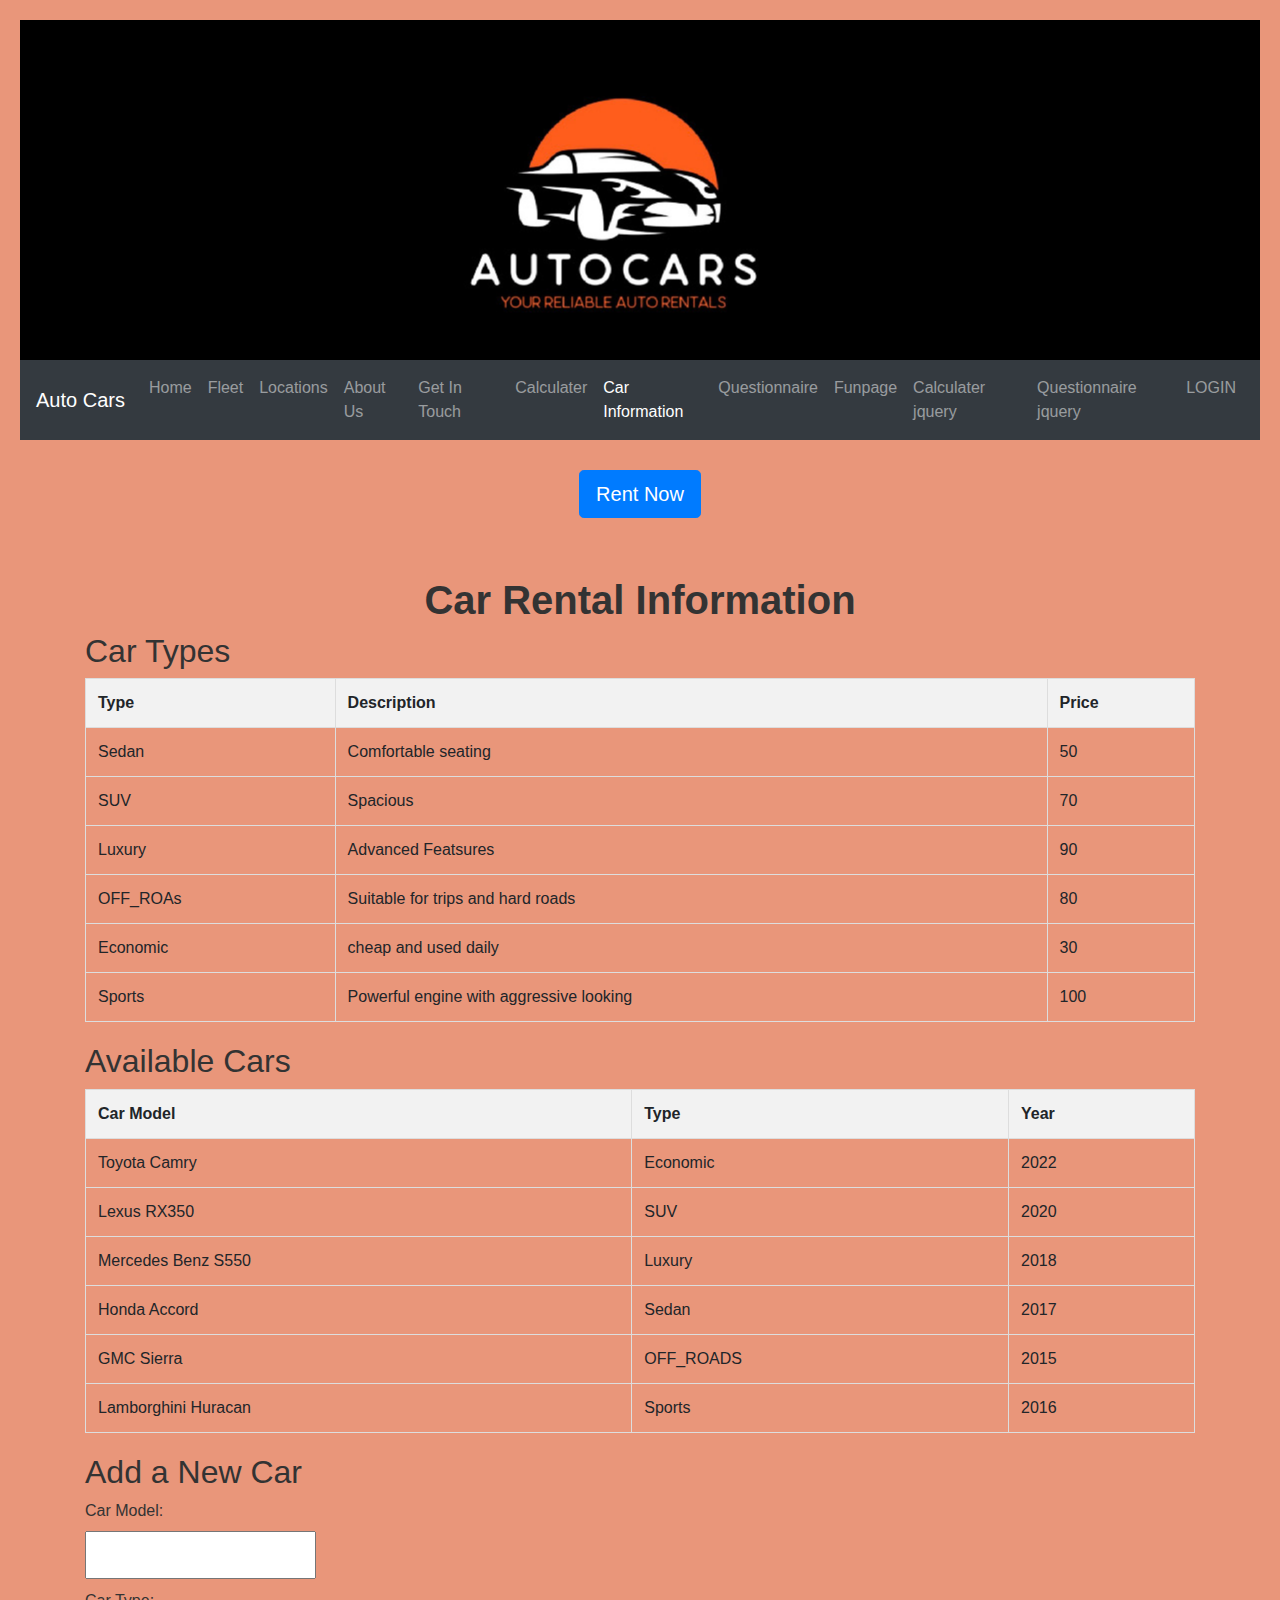
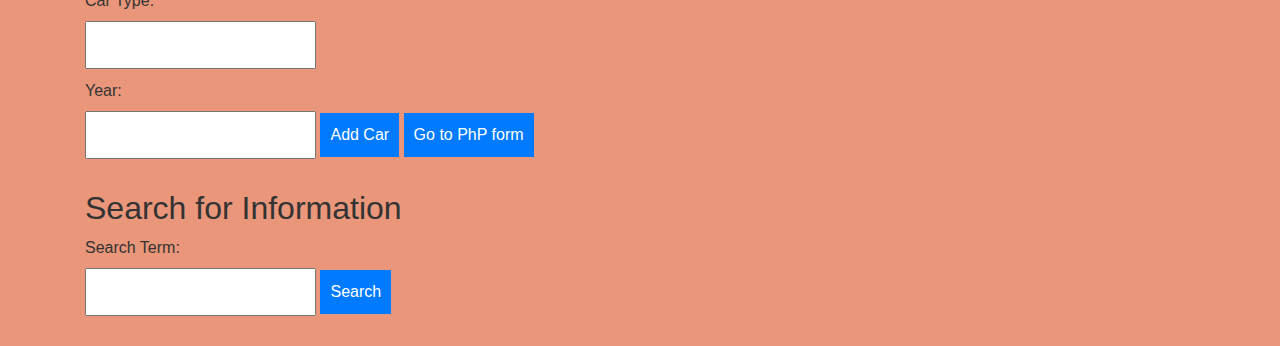
<file: Information.html>
<!DOCTYPE html>
<html lang="en">
<head>
    <meta charset="UTF-8">
    <meta name="viewport" content="width=device-width, initial-scale=1.0">
    <title>Car Rental System</title>
    <link href="https://cdn.jsdelivr.net/npm/bootstrap@5.2.3/dist/css/bootstrap.min.css" rel="stylesheet">
<script src="https://cdn.jsdelivr.net/npm/bootstrap@5.2.3/dist/js/bootstrap.bundle.min.js"></script>

    <link rel="stylesheet" href="https://stackpath.bootstrapcdn.com/bootstrap/4.5.2/css/bootstrap.min.css">
    <!-- Add your custom CSS file if needed -->
    <link rel="stylesheet" href="styles.css">
    <link rel="stylesheet" type="text/css" href="style.css">
    <script src="script.js" defer></script>
</head>
<body style="background-color: darksalmon;">

    <div class="img-container" style="align-content: center; background-image:url(lo.jpg); padding: 170px; background-position: center;background-repeat: no-repeat;">
    </div>

    <nav class="navbar navbar-expand-lg navbar-dark bg-dark">
        <a class="navbar-brand" href="index.html">Auto Cars</a>
        <button class="navbar-toggler" type="button" data-toggle="collapse" data-target="#navbarNav" aria-controls="navbarNav" aria-expanded="false" aria-label="Toggle navigation">
            <span class="navbar-toggler-icon"></span>
        </button>
        <div class="collapse navbar-collapse" id="navbarNav">
            <ul class="navbar-nav">
                <li class="nav-item">
                    <a class="nav-link" href="index.html">Home</a>
                </li>
                <li class="nav-item">
                    <a class="nav-link" href="cars.html">Fleet</a>
                </li>
                <li class="nav-item">
                    <a class="nav-link" href="services.html">Locations</a>
                </li>
                <li class="nav-item">
                    <a class="nav-link" href="about.html">About Us</a>
                </li>
                <li class="nav-item">
                    <a class="nav-link" href="contact.html">Get In Touch</a></li>
                  <li class="nav-item">
                      <a class="nav-link" href="calculater.html">Calculater</a></li>
                      <li class="nav-item">
                        <a class="nav-link active" href="Information.html">Car Information</a></li>
                        <li class="nav-item">
                          <a class="nav-link" href="questionnaire.html">Questionnaire</a></li>
                          <li class="nav-item">
                            <a class="nav-link" href="funpage.html">Funpage</a></li>
                            <li class="nav-item">
                                <a class="nav-link" href="calculater_jquery.html">Calculater jquery</a></li>
                                <li class="nav-item">
                                  <a class="nav-link" href="questionnaire_jquery.html">Questionnaire jquery</a></li>
                                        <li class="nav-item">
                          <a class="nav-link" href="login.html">LOGIN</a></li>
            
            </ul>
        </div>
    </nav>

    <!-- Rent Now button -->
    <div class="rent-now">
        <button type="button" class="btn btn-primary btn-lg" id="clc">Rent Now</button>
    </div>

    <!-- Add more content as needed -->
    <div class="container mt-5">
        <center><h1>Car Rental Information</h1></center>

        <!-- Display Table 1 -->
        <h2>Car Types</h2>
        <table id="carTypesTable" border="1">
            <thead>
                <tr>
                    <th>Type</th>
                    <th>Description</th>
                    <th>Price</th>
                </tr>
            </thead>
            <tbody>
                <!-- Table will be dynamically filled using JavaScript -->
            </tbody>
        </table>

        <!-- Display Table 2 -->
        <h2>Available Cars</h2>
        <table id="availableCarsTable" border="1">
            <thead>
                <tr>
                    <th>Car Model</th>
                    <th>Type</th>
                    <th>Year</th>
                </tr>
            </thead>
            <tbody>
                <!-- Table will be dynamically filled using JavaScript -->
            </tbody>
        </table>

        <!-- Form to add a new car -->
        <h2>Add a New Car</h2>
        <form id="addCarForm" action="display_cars.php" method="post">
            <label for="carModel">Car Model:</label>
        <input type="text" id="carModel" name="carModel" required>

            <label for="carType">Car Type:</label>
        <input type="text" id="carType" name="carType" required>

            <label for="carYear">Year:</label>
        <input type="number" id="carYear" name="carYear" required>

            <button type="button" onclick="addCar()">Add Car</button>
                    <button type="submit">Go to PhP form</button>

        </form>



    </form>

        <h2>Search for Information</h2>
<form id="searchForm">
    <label for="searchTerm">Search Term:</label>
    <input type="text" id="searchTerm" required>
    <button type="button" onclick="searchInformation()">Search</button>
</form>

<div id="searchResults">
    <!-- This is where the search results will be displayed -->
</div>

  
  <script>
    document.getElementById('clc').addEventListener('click', function() {
      // Redirect to calculater.html
      window.location.href = 'calculater.html';
    });
  </script>
</body>
</html>
</file>
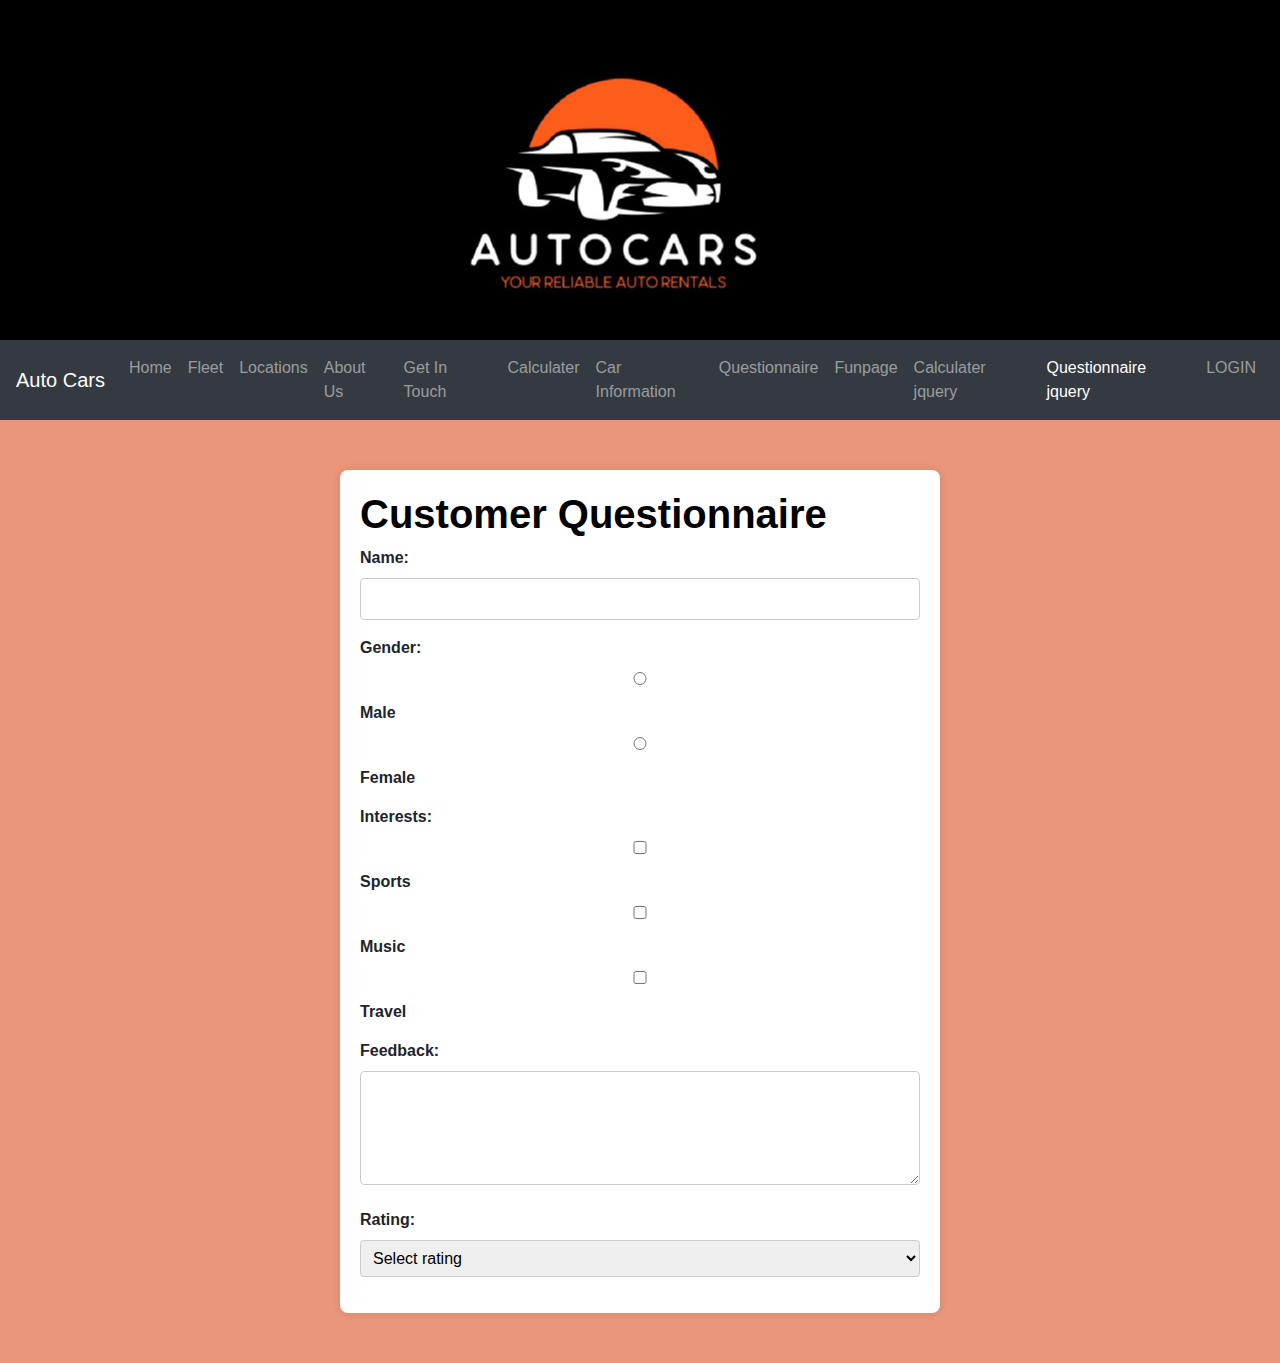
<file: questionnaire_jquery.html>
<!DOCTYPE html>
<html lang="en">
<head>
    <meta charset="UTF-8">
    <meta name="viewport" content="width=device-width, initial-scale=1.0">
    <title>Customer Questionnaire</title>
    <link href="https://cdn.jsdelivr.net/npm/bootstrap@5.2.3/dist/css/bootstrap.min.css" rel="stylesheet">
<script src="https://cdn.jsdelivr.net/npm/bootstrap@5.2.3/dist/js/bootstrap.bundle.min.js"></script>
<script src="https://code.jquery.com/jquery-3.6.4.min.js"></script>

    <link rel="stylesheet" href="https://stackpath.bootstrapcdn.com/bootstrap/4.5.2/css/bootstrap.min.css">
    <!-- Add your custom CSS file if needed -->
    <link rel="stylesheet" href="styles.css">
    <link rel="stylesheet" type="text/css" href="questionnaire_jquery.css">
    <script src="questionnaire_jquery.js" defer></script>
</head>
<body style="background-color: darksalmon;">
    <div class="img-container" style="align-content: center; background-image:url(lo.jpg); padding: 170px; background-position: center;background-repeat: no-repeat;">
    </div>
    <nav class="navbar navbar-expand-lg navbar-dark bg-dark">
      <a class="navbar-brand" href="index.html">Auto Cars</a>
      <button class="navbar-toggler" type="button" data-toggle="collapse" data-target="#navbarNav" aria-controls="navbarNav" aria-expanded="false" aria-label="Toggle navigation">
        <span class="navbar-toggler-icon"></span>
      </button>
      <div class="collapse navbar-collapse" id="navbarNav">
        <ul class="navbar-nav">
          <li class="nav-item ">
              <a class="nav-link" href="index.html">Home</a>
          </li>
          <li class="nav-item">
            <a class="nav-link" href="cars.html">Fleet</a>
          </li>
          <li class="nav-item">
            <a class="nav-link" href="services.html">Locations</a>
          </li>
          <li class="nav-item">
            <a class="nav-link" href="About.html">About Us</a>
          </li>
          <li class="nav-item">
            <a class="nav-link" href="contact.html">Get In Touch</a></li>
          <li class="nav-item">
              <a class="nav-link" href="calculater.html">Calculater</a></li>
              <li class="nav-item">
                <a class="nav-link" href="Information.html">Car Information</a></li>
                <li class="nav-item">
                  <a class="nav-link" href="questionnaire.html">Questionnaire</a></li>
                  <li class="nav-item">
                    <a class="nav-link" href="funpage.html">Funpage</a></li>
                    <li class="nav-item">
                      <a class="nav-link " href="calculater_jquery.html">Calculater jquery</a></li>
                      <li class="nav-item">
                        <a class="nav-link active" href="questionnaire_jquery.html">Questionnaire jquery</a></li>
                                    <li class="nav-item">
                          <a class="nav-link" href="login.html">LOGIN</a></li>
  
        </ul>
      </div>
    </nav>
      <div class="container">
        <h1>Customer Questionnaire</h1>
        <form id="questionnaireForm" onsubmit="validateForm(event)">
            <!-- Textbox -->
            <label for="name">Name:</label>
            <input type="text" id="name" name="name" required>
            
            <!-- Radio Buttons -->
            <label>Gender:</label>
            <div class="radio-group">
                <label><input type="radio" name="gender" value="male"> Male</label>
                <label><input type="radio" name="gender" value="female"> Female</label>
            </div>

            <!-- Checkbox -->
            <label>Interests:</label>
            <div class="checkbox-group">
                <label><input type="checkbox" name="interests" value="sports"> Sports</label>
                <label><input type="checkbox" name="interests" value="music"> Music</label>
                <label><input type="checkbox" name="interests" value="travel"> Travel</label>
            </div>

            <!-- Textarea -->
            <label for="feedback">Feedback:</label>
            <textarea id="feedback" name="feedback" rows="4" required></textarea>

            <!-- Additional Control (e.g., Select) -->
            <label for="rating">Rating:</label>
            <select id="rating" name="rating" required>
                <option value="" disabled selected>Select rating</option>
                <option value="excellent">Excellent</option>
                <option value="good">Good</option>
                <option value="average">Average</option>
            </select>

            <!-- Update the form ID to match the script -->
            <form id="questionnaireForm" onsubmit="validateForm(event)">
        </form>
    </div>
    
      
    
    
    
       
    
    
    </body>
    </html>
</file>
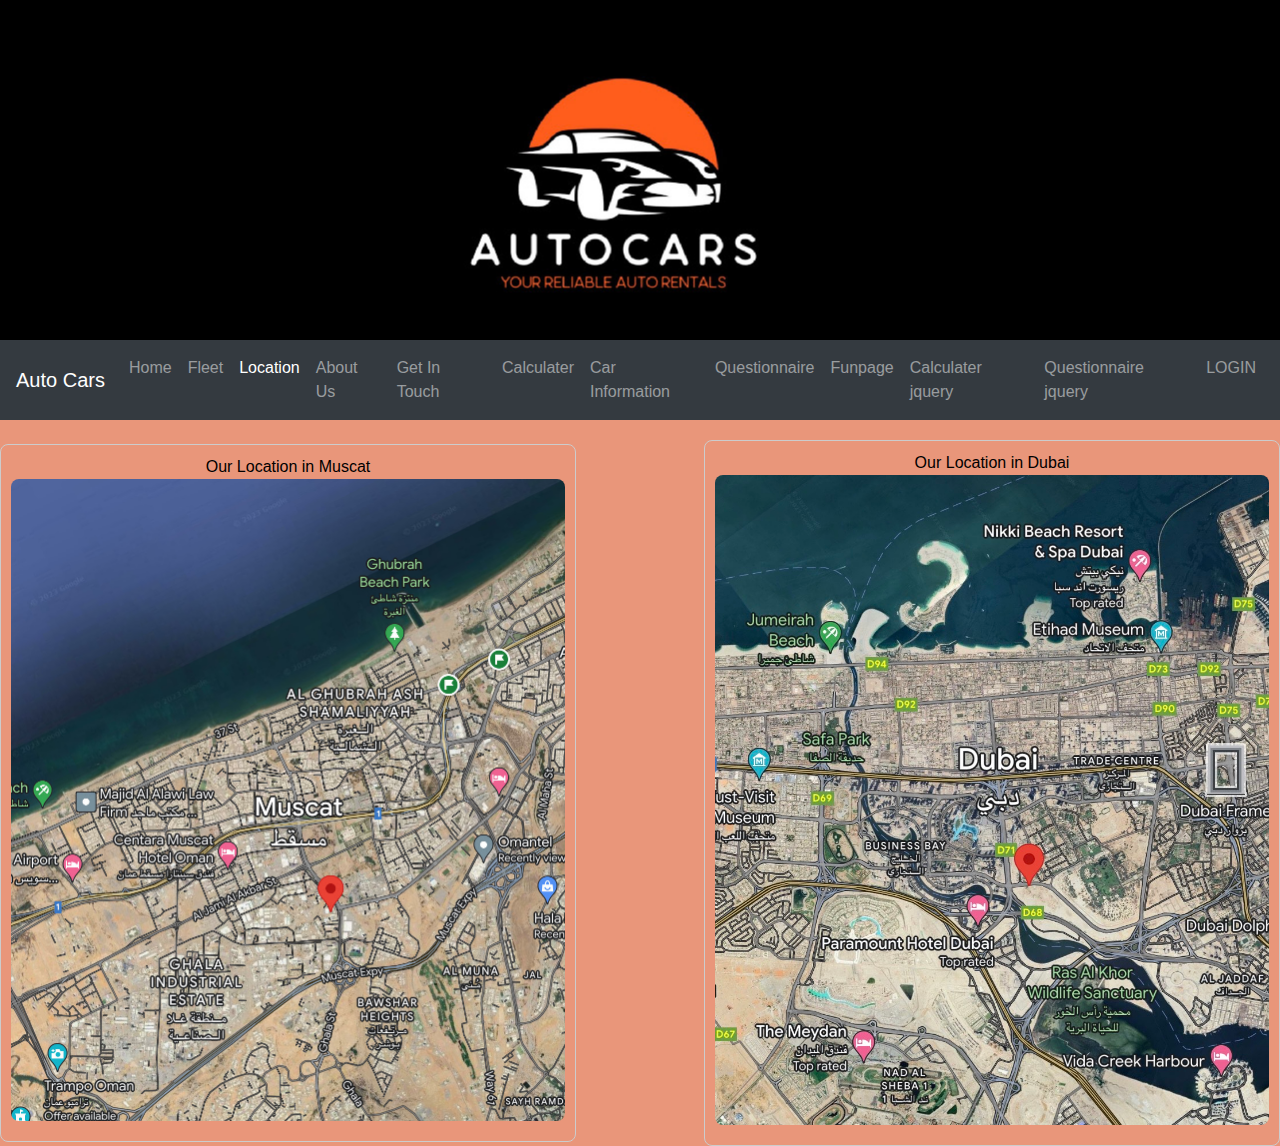
<file: services.html>
<!DOCTYPE html>
<html lang="en">
<head>
    <meta charset="UTF-8">
    <meta name="viewport" content="width=device-width, initial-scale=1.0">
    <title>Rent-a-Car</title>
    <link href="https://cdn.jsdelivr.net/npm/bootstrap@5.2.3/dist/css/bootstrap.min.css" rel="stylesheet">
<script src="https://cdn.jsdelivr.net/npm/bootstrap@5.2.3/dist/js/bootstrap.bundle.min.js"></script>

    <link rel="stylesheet" href="https://stackpath.bootstrapcdn.com/bootstrap/4.5.2/css/bootstrap.min.css">
    <!-- Add your custom CSS file if needed -->
    <link rel="stylesheet" href="styles.css">

    <style>
      /* Image container styles */
      .image-container {
            display: flex;
            justify-content: space-between;
            align-items: center;
            margin-top: 20px;
        }

        /* Individual image and caption styles */
        .image-and-caption {
            text-align: center;
            padding: 10px;
            border: 1px solid #ccc;
            border-radius: 8px;
            width: 45%;
        }

        .image-and-caption img {
            width: 100%;
            height: auto;
            display: block;
            border-radius: 8px;
            margin-bottom: 10px;
        }

        /* Caption styles */
        .image-and-caption p {
            margin: 0;
        }
  </style>
</head>
<body>

  <div class="img-container" 
  style="align-content: center; background-image:url(lo.jpg); padding: 170px; background-position: center;background-repeat: no-repeat;">
  </div>

  <nav class="navbar navbar-expand-lg navbar-dark bg-dark">
    <a class="navbar-brand" href="index.html">Auto Cars</a>
    <button class="navbar-toggler" type="button" data-toggle="collapse" data-target="#navbarNav" aria-controls="navbarNav" aria-expanded="false" aria-label="Toggle navigation">
      <span class="navbar-toggler-icon"></span>
    </button>
    <div class="collapse navbar-collapse" id="navbarNav">
      <ul class="navbar-nav">
        <li class="nav-item ">
            <a class="nav-link" href="index.html">Home</a>
        </li>
        <li class="nav-item">
          <a class="nav-link" href="cars.html">Fleet</a>
        </li>
            <li class="nav-item active">
                <a class="nav-link" href="services.html">Location</a>
            </li>
        <li class="nav-item">
          <a class="nav-link" href="about.html">About Us</a>
        </li>
        <li class="nav-item">
          <a class="nav-link" href="contact.html">Get In Touch</a></li>
        <li class="nav-item">
            <a class="nav-link" href="calculater.html">Calculater</a></li>
            <li class="nav-item">
              <a class="nav-link" href="Information.html">Car Information</a></li>
              <li class="nav-item">
                <a class="nav-link" href="questionnaire.html">Questionnaire</a></li>
                <li class="nav-item">
                  <a class="nav-link" href="funpage.html">Funpage</a></li>
                  <li class="nav-item">
                    <a class="nav-link" href="calculater_jquery.html">Calculater jquery</a></li>
                    <li class="nav-item">
                      <a class="nav-link" href="questionnaire_jquery.html">Questionnaire jquery</a></li>
                                  <li class="nav-item">
                          <a class="nav-link" href="login.html">LOGIN</a></li>
  
      </ul>
    </div>
  </nav>


    <div class="image-container">
        <div class="image-and-caption">
            <p>Our Location in Muscat</p>
            <img src="muscat.jpg" alt="Our Location in Muscat">
        </div>
        <div class="image-and-caption">
            <p>Our Location in Dubai</p>
            <img src="dubai.jpg" alt="Our Location in Dubai">
        </div>
    </div>


</body>
</html>
</file>
<file: styles.css>
body{
    background-color: darksalmon;

}

h1{
    align-items: center;
    font-weight: bold;
    color: black;
}

p{
    align-items: center;
    color: black;
}

button{
    background-color: orangered;
    border-color: orangered;
    color: black;

}

h3{
    font-weight: bold;
    color: black;
}
/* Additional styles for the login/register form */
.login-register-form {
    float: right;
    margin-top: 50px;
    margin-right: 20px;
    padding: 20px;
    border: 1px solid #ccc;
    border-radius: 5px;
    background-color: #f9f9f9;
}
.login-register-form h2 {
    text-align: center;
}
.login-register-form input[type="text"],
.login-register-form input[type="password"],
.login-register-form input[type="submit"] {
    width: 100%;
    margin-bottom: 10px;
    padding: 10px;
}
@import url('https://fonts.googleapis.com/css2?family=Sriracha&display=swap');

body {
  margin: 0;
  box-sizing: border-box;
}
/* CSS for header */
.header {
  display: flex;
  justify-content: space-between;
  align-items: center;
  background-color: #f5f5f5;
}

.header .logo {
  font-size: 25px;
  font-family: 'Sriracha', cursive;
  color: #000;
  text-decoration: none;
  margin-left: 30px;
}

.nav-items {
  display: flex;
  justify-content: space-around;
  align-items: center;
  background-color: #f5f5f5;
  margin-right: 20px;
}

.nav-items a {
  text-decoration: none;
  color: #000;
  padding: 35px 20px;
}
/* CSS for main section */
.intro {
  display: flex;
  flex-direction: column;
  justify-content: center;
  align-items: center;
  width: 100%;
  height: 520px;
  background: linear-gradient(to bottom, rgba(0, 0, 0, 0.5) 0%, rgba(0, 0, 0, 0.5) 100%), url("https://images.unsplash.com/photo-1587620962725-abab7fe55159?ixlib=rb-1.2.1&ixid=MnwxMjA3fDB8MHxwaG90by1wYWdlfHx8fGVufDB8fHx8&auto=format&fit=crop&w=1031&q=80");
  background-size: cover;
  background-position: center;
  background-repeat: no-repeat;
}

.intro h1 {
  font-family: sans-serif;
  font-size: 60px;
  color: #fff;
  font-weight: bold;
  text-transform: uppercase;
  margin: 0;
}

.intro p {
  font-size: 20px;
  color: #d1d1d1;
  text-transform: uppercase;
  margin: 20px 0;
}

.intro button {
  background-color: #5edaf0;
  color: #000;
  padding: 10px 25px;
  border: none;
  border-radius: 5px;
  font-size: 20px;
  font-weight: bold;
  cursor: pointer;
  box-shadow: 0px 0px 20px rgba(255, 255, 255, 0.4)
}

.achievements {
  display: flex;
  justify-content: space-around;
  align-items: center;
  padding: 40px 80px;
}

.achievements .work {
  display: flex;
  flex-direction: column;
  justify-content: center;
  align-items: center;
  padding: 0 40px;
}

.achievements .work i {
  width: fit-content;
  font-size: 50px;
  color: #333333;
  border-radius: 50%;
  border: 2px solid #333333;
  padding: 12px;
}

.achievements .work .work-heading {
  font-size: 20px;
  color: #333333;
  text-transform: uppercase;
  margin: 10px 0;
}

.achievements .work .work-text {
  font-size: 15px;
  color: #585858;
  margin: 10px 0;
}

.about-me {
  display: flex;
  justify-content: center;
  align-items: center;
  padding: 40px 80px;
  border-top: 2px solid #eeeeee;
}

.about-me img {
  width: 500px;
  max-width: 100%;
  height: auto;
  border-radius: 10px;
}

.about-me-text h2 {
  font-size: 30px;
  color: #333333;
  text-transform: uppercase;
  margin: 0;
}

.about-me-text p {
  font-size: 15px;
  color: #585858;
  margin: 10px 0;
}
/* CSS for footer */
.footer {
  display: flex;
  justify-content: space-between;
  align-items: center;
  background-color: #302f49;
  padding: 40px 80px;
}

.footer .copy {
  color: #fff;
}

.bottom-links {
  display: flex;
  justify-content: space-around;
  align-items: center;
  padding: 40px 0;
}

.bottom-links .links {
  display: flex;
  flex-direction: column;
  justify-content: center;
  align-items: center;
  padding: 0 40px;
}

.bottom-links .links span {
  font-size: 20px;
  color: #fff;
  text-transform: uppercase;
  margin: 10px 0;
}

.bottom-links .links a {
  text-decoration: none;
  color: #a1a1a1;
  padding: 10px 20px;
}


/* Footer styles */
.footer {
    margin-top: 50px;
    text-align: center;
}

.footer table {
    margin: 0 auto;
}
  /* Your existing styles */
        
        /* Car Features Section Styles */
        .car-features {
            margin-top: 40px;
            background-color: #e00909;
            border-radius: 8px;
            padding: 20px;
            box-shadow: 0 4px 8px rgba(0, 0, 0, 0.1);
        }

        .car-features h2 {
            text-align: center;
            margin-bottom: 20px;
        }

        .car-features ul {
            list-style-type: none;
            padding-left: 0;
        }

        .car-features li {
            margin-bottom: 10px;
            border-bottom: 1px solid #ccc;
            padding-bottom: 5px;
        }

        .car-features li:last-child {
            border-bottom: none;
            padding-bottom: 0;
        }

        .car-features strong {
            font-weight: bold;
            color: #007bff; /* Change color as needed */
        }
</file>
<file: calculater.css>
.body1 {
    font-family: 'Arial', sans-serif;
    background-color: #f4f4f4;
    display: flex;
    align-items: center;
    justify-content: center;
    height: 100vh;
    margin: 0;
}

.container1 {
    background-color: #fff;
    padding: 20px;
    border-radius: 8px;
    box-shadow: 0 0 10px rgba(0, 0, 0, 0.1);
}

.form1 {
    display: flex;
    flex-direction: column;
}

.label1 {
    margin-bottom: 8px;
}

.button1 {
    margin-top: 10px;
    cursor: pointer;
}
</file>
<file: cars12.css>
* {
  margin: 0;
  padding: 0;
  box-sizing: border-box;
}
body {
  background-color: rgb(144, 163, 180);
}
.container {
  width: 100vw;
  height: 100vh;
  overflow: hidden;
  display: flex;
  justify-content: space-evenly;
  align-items: center;
  flex-wrap: wrap;
}
.game {
  width: 100%;
  height: 450px;
  position: relative;
}
.road {
  width: 300%;
  height: 100%;
  background: url(img/road2.jpg) repeat top;
  position: absolute;
}
.rock {
  width: 70px;
  height: 70px;
  background: url(img/rock1.png) no-repeat top/contain;
  position: absolute;
}
.car {
  width: 150px;
  height: 70px;
  background: url(img/car2.png) no-repeat top/contain;
  position: absolute;
  top: 50px;
  left: 100px;
}
.panel {
  width: 100%;
  background-color: rgb(64, 45, 82);
  border: 3px solid rgb(229, 255, 0);
  border-radius: 220px;
  display: flex;
  flex-wrap: wrap;
  justify-content: space-around;
  align-items: center;
  padding: 0 20px;
}
.transmission {
  width: 100px;
  height: 100px;
  background: url(img/transmission-removebg-preview.png) no-repeat top/contain;
  border-radius: 50%;
  border: 3px solid rgb(185, 179, 179);
  box-sizing: content-box;
  position: relative;
}
.transmission_show {
  width: 20px;
  height: 20px;
  border: 1px solid rgb(220, 173, 224);
  border-radius: 50%;
  background-color: rgba(238, 14, 14, 0.3);
  position: absolute;
  top: 62px;
  left: 23px;
}
.status {
  width: 200px;
  height: 140px;
  border: 3px solid rgb(185, 179, 179);
  box-sizing: content-box;
  border-radius: 15px;
  text-align: center;
  padding: 10px 20px;
  background-color: rgba(229, 240, 248, 0.3);
  font-size: 20px;
}
.status span {
  font-size: 22px;
  color: rgb(213, 214, 243);
  font-weight: 900;
}
.status .countRock {
  font-size: 50px;
}
.speed {
  width: 180px;
  height: 180px;
  background: url(img/speedometer.png) no-repeat top/contain;
  color: bisque;
  font-size: 40px;
  display: flex;
  justify-content: center;
  align-items: center;
  border: 3px solid rgb(185, 179, 179);
  border-radius: 50%;
  box-sizing: content-box;
}
.direction {
  width: 200px;
  height: 140px;
  border: 3px solid rgb(185, 179, 179);
  box-sizing: content-box;
  border-radius: 15px;
  text-align: center;
  padding: 10px 20px;
  background-color: rgba(229, 240, 248, 0.3);
}
h3 {
  color: brown;
}
.left_arrow {
  margin-left: 10px;
}
.right_arrow {
  margin-left: 20px;
}
.start {
  width: 100px;
  height: 100px;
  border-radius: 50%;
  background: url(img/engine.png) no-repeat top/cover;
  border: 3px solid rgb(185, 179, 179);
  box-sizing: content-box;
}
.game_over {
  display: none;
  position: absolute;
  width: 100%;
  height: 100%;
  background-color: rgba(242, 246, 248, 0.2);
  font-size: 150px;
  font-weight: 700;
  font-family: Bradley Hand, cursive;
  color: rgb(231, 10, 10);
  justify-content: center;
  align-items: center;
}
.start_game {
  display: none;
  text-align: center;
  padding-top: 100px;
  position: absolute;
  width: 100%;
  height: 100%;
  font-size: 150px;
  font-weight: 700;
  font-family: Bradley Hand, cursive;
  color: rgb(231, 10, 10, 0.5);
}

@media (max-width: 940px) {
  .status {
    position: absolute;
    top: 30px;
    left: calc(100vw - 250px);
  }
  .direction {
    position: absolute;
    top: 240px;
    left: calc(100vw - 250px);
  }
}
.header {
  width: 96%;
  position: absolute;
  padding: 0 10px;
  z-index: 1000;
  top: 0px;
  display: flex;
  justify-content: space-between;
}

.logo {
  font-weight: 900;
  font-size: 32px;
  color: rgb(255, 213, 0);
  text-decoration: none;
  margin-left: 20px;
}

.menu__btns {
  padding: 10px;
}
.menu__btns a {
  text-decoration: none;
  color: rgb(255, 213, 0);
  font-weight: 700;
  border: 1px solid rgb(236, 200, 17);
  padding: 5px 10px;
  border-radius: 10px;
  text-align: center;
  margin-right: 20px;
}
.header a:hover {
  cursor: pointer;
  color: rgb(255, 94, 0);
  border-color: rgb(255, 94, 0);
}
.burger__menu {
  display: none;
  width: 30px;
  height: 30px;
  background: url('./img/menu1.png') no-repeat center;
  margin-top: 5px;
}

.burger__menu:hover {
  background-image: url('./img/menu2.png');
}

@media (max-width: 700px) {
  .menu__btns {
    width: 100%;
    position: absolute;
    display: none;
    flex-direction: column;
    top: 25px;
    align-self: center;
  }
  .menu__btns a {
    margin: 5px 0;
    background-color: rgba(255, 255, 255, 0.8);
  }
  .burger__menu {
    display: block;
  }
  .burger__menu.open {
    background-image: url('./img/close1.png');
  }
  .burger__menu.open:hover {
    background-image: url('./img/close2.png');
  }
  .burger__menu.open ~ .menu__btns {
    display: flex;
  }
}
</file>
<file: style.css>
body {
    font-family: 'Arial', sans-serif;
    margin: 20px;
}

h1, h2 {
    color: #333;
}

table {
    width: 100%;
    border-collapse: collapse;
    margin-bottom: 20px;
}

table, th, td {
    border: 1px solid #ddd;
}

th, td {
    padding: 12px;
    text-align: left;
}

thead {
    background-color: #f2f2f2;
}

form {
    margin-bottom: 20px;
}

label {
    display: block;
    margin-bottom: 8px;
    color: #333;
}

input, button {
    padding: 10px;
    margin-bottom: 10px;
}

button {
    background-color: #007bff;
    color: #fff;
    cursor: pointer;
    border: none;
}

button:hover {
    background-color: #0056b3;
}

.car-image {
    width: 150px; /* Adjust as needed */
    height: 100px; /* Adjust as needed */
    object-fit: cover;
    border: thick;
}

/* Custom background colors for table cells */
.car-type {
    background-image: brown; /* Adjust as needed */
    padding: 20px;
    text-align: center;
}

/* Adjustments for table layout */
.car-table {
    width: 100%;
}

.car-table td {
    width: 33%; /* Equal width for each column */
}
/* Rent Now button style */
.rent-now {
      text-align: center;
      margin-top: 30px;
  }
</file>
